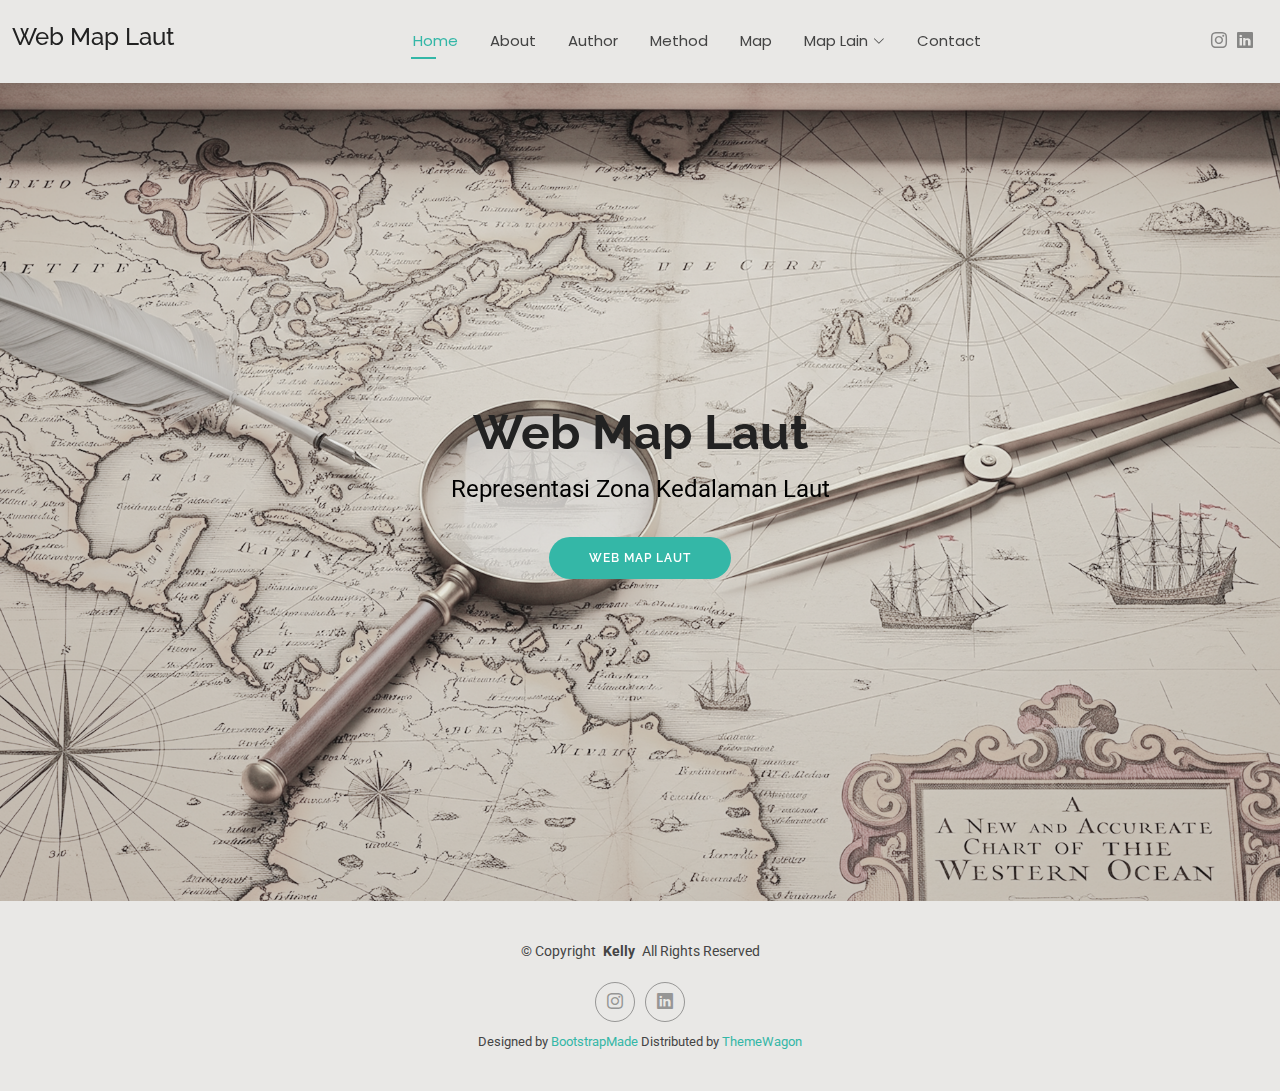
<file: index.html>
<!DOCTYPE html>
<html lang="en">

<head>
  <meta charset="utf-8">
  <meta content="width=device-width, initial-scale=1.0" name="viewport">
  <title>Web Map Laut</title>
  <meta name="description" content="">
  <meta name="keywords" content="">

  <!-- Favicons -->
  <link href="assets/img/favicon.png" rel="icon">
  <link href="assets/img/apple-touch-icon.png" rel="apple-touch-icon">

  <!-- Fonts -->
  <link href="https://fonts.googleapis.com" rel="preconnect">
  <link href="https://fonts.gstatic.com" rel="preconnect" crossorigin>
  <link href="https://fonts.googleapis.com/css2?family=Roboto:ital,wght@0,100;0,300;0,400;0,500;0,700;0,900;1,100;1,300;1,400;1,500;1,700;1,900&family=Poppins:ital,wght@0,100;0,200;0,300;0,400;0,500;0,600;0,700;0,800;0,900;1,100;1,200;1,300;1,400;1,500;1,600;1,700;1,800;1,900&family=Raleway:ital,wght@0,100;0,200;0,300;0,400;0,500;0,600;0,700;0,800;0,900;1,100;1,200;1,300;1,400;1,500;1,600;1,700;1,800;1,900&display=swap" rel="stylesheet">

  <!-- Vendor CSS Files -->
  <link href="assets/vendor/bootstrap/css/bootstrap.min.css" rel="stylesheet">
  <link href="assets/vendor/bootstrap-icons/bootstrap-icons.css" rel="stylesheet">
  <link href="assets/vendor/aos/aos.css" rel="stylesheet">
  <link href="assets/vendor/swiper/swiper-bundle.min.css" rel="stylesheet">
  <link href="assets/vendor/glightbox/css/glightbox.min.css" rel="stylesheet">

  <!-- Main CSS File -->
  <link href="assets/css/main.css" rel="stylesheet">

  <!-- =======================================================
  * Template Name: Kelly
  * Template URL: https://bootstrapmade.com/kelly-free-bootstrap-cv-resume-html-template/
  * Updated: Aug 07 2024 with Bootstrap v5.3.3
  * Author: BootstrapMade.com
  * License: https://bootstrapmade.com/license/
  ======================================================== -->
</head>

<body class="index-page">

  <header id="header" class="header d-flex align-items-center light-background sticky-top">
    <div class="container-fluid position-relative d-flex align-items-center justify-content-between">

      <a href="index.html" class="logo d-flex align-items-center me-auto me-xl-0">
        <!-- Uncomment the line below if you also wish to use an image logo -->
        <!-- <img src="assets/img/logo.png" alt=""> -->
        <h4 class="sitename">Web Map Laut</h4>
      </a>

      <nav id="navmenu" class="navmenu">
        <ul>
          <li><a href="index.html" class="active">Home</a></li>
          <li><a href="about.html">About</a></li>
          <li><a href="author.html">Author</a></li>
          <li><a href="method.html">Method</a></li>
          <li><a href="map.html">Map</a></li>
          <li class="dropdown"><a href="#"><span>Map Lain</span> <i class="bi bi-chevron-down toggle-dropdown"></i></a>
            <ul>
              <li><a href="https://alphacentauriagc.github.io/ProjectX/">Forest Fire</a></li>
              <li><a href="https://ricoadipratama.github.io/RMS/">Radiasi BTS</a></li>
            </ul>
          </li>
          <li><a href="contact.html">Contact</a></li>
        </ul>
        <i class="mobile-nav-toggle d-xl-none bi bi-list"></i>
      </nav>

      <div class="header-social-links">
        <a href="https://www.instagram.com/rico_adipratama?igsh=MWlqanEyaTFleXNueg%3D%3D&utm_source=qr" class="instagram"><i class="bi bi-instagram"></i></a>
        <a href="https://www.linkedin.com/in/rico-adi-pratama-792976220/" class="linkedin"><i class="bi bi-linkedin"></i></a>
      </div>

    </div>
  </header>

  <main class="main">

    <!-- Hero Section -->
    <section id="hero" class="hero section">

      <img src="assets/img/hero-bg.png" alt="" data-aos="fade-in">

      <div class="container text-center" data-aos="zoom-out" data-aos-delay="100">
        <div class="row justify-content-center">
          <div class="col-lg-8">
            <h2>Web Map Laut</h2>
            <p style="color: black;">Representasi Zona Kedalaman Laut</p>
            <a href="map.html" class="btn-get-started">Web Map Laut</a>
          </div>
        </div>
      </div>

    </section><!-- /Hero Section -->

  </main>

  <footer id="footer" class="footer light-background">

    <div class="container">
      <div class="copyright text-center ">
        <p>© <span>Copyright</span> <strong class="px-1 sitename">Kelly</strong> <span>All Rights Reserved<br></span></p>
      </div>
      <div class="social-links d-flex justify-content-center">
        <a href="https://www.instagram.com/rico_adipratama?igsh=MWlqanEyaTFleXNueg%3D%3D&utm_source=qr"><i class="bi bi-instagram"></i></a>
        <a href="https://www.linkedin.com/in/rico-adi-pratama-792976220/"><i class="bi bi-linkedin"></i></a>
      </div>
      <div class="credits">
        <!-- All the links in the footer should remain intact. -->
        <!-- You can delete the links only if you've purchased the pro version. -->
        <!-- Licensing information: https://bootstrapmade.com/license/ -->
        <!-- Purchase the pro version with working PHP/AJAX contact form: [buy-url] -->
        Designed by <a href="https://bootstrapmade.com/">BootstrapMade</a> Distributed by <a href=“https://themewagon.com>ThemeWagon
      </div>
    </div>

  </footer>

  <!-- Scroll Top -->
  <a href="#" id="scroll-top" class="scroll-top d-flex align-items-center justify-content-center"><i class="bi bi-arrow-up-short"></i></a>

  <!-- Preloader -->
  <div id="preloader"></div>

  <!-- Vendor JS Files -->
  <script src="assets/vendor/bootstrap/js/bootstrap.bundle.min.js"></script>
  <script src="assets/vendor/php-email-form/validate.js"></script>
  <script src="assets/vendor/aos/aos.js"></script>
  <script src="assets/vendor/waypoints/noframework.waypoints.js"></script>
  <script src="assets/vendor/purecounter/purecounter_vanilla.js"></script>
  <script src="assets/vendor/swiper/swiper-bundle.min.js"></script>
  <script src="assets/vendor/glightbox/js/glightbox.min.js"></script>
  <script src="assets/vendor/imagesloaded/imagesloaded.pkgd.min.js"></script>
  <script src="assets/vendor/isotope-layout/isotope.pkgd.min.js"></script>

  <!-- Main JS File -->
  <script src="assets/js/main.js"></script>

</body>

</html>
</file>
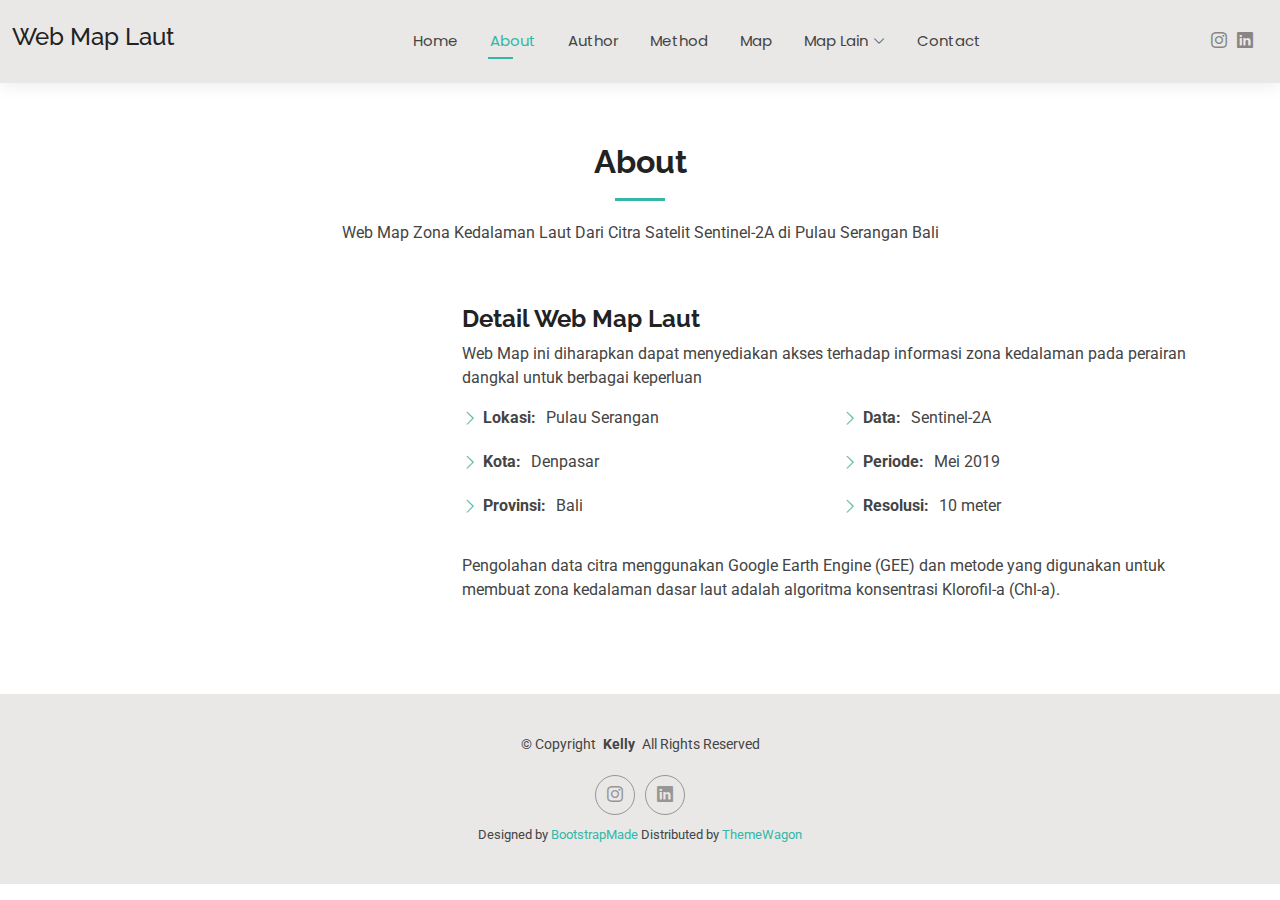
<file: about.html>
<!DOCTYPE html>
<html lang="en">

<head>
  <meta charset="utf-8">
  <meta content="width=device-width, initial-scale=1.0" name="viewport">
  <title>About - Web Map Laut</title>
  <meta name="description" content="">
  <meta name="keywords" content="">

  <!-- Favicons -->
  <link href="assets/img/favicon.png" rel="icon">
  <link href="assets/img/apple-touch-icon.png" rel="apple-touch-icon">

  <!-- Fonts -->
  <link href="https://fonts.googleapis.com" rel="preconnect">
  <link href="https://fonts.gstatic.com" rel="preconnect" crossorigin>
  <link href="https://fonts.googleapis.com/css2?family=Roboto:ital,wght@0,100;0,300;0,400;0,500;0,700;0,900;1,100;1,300;1,400;1,500;1,700;1,900&family=Poppins:ital,wght@0,100;0,200;0,300;0,400;0,500;0,600;0,700;0,800;0,900;1,100;1,200;1,300;1,400;1,500;1,600;1,700;1,800;1,900&family=Raleway:ital,wght@0,100;0,200;0,300;0,400;0,500;0,600;0,700;0,800;0,900;1,100;1,200;1,300;1,400;1,500;1,600;1,700;1,800;1,900&display=swap" rel="stylesheet">

  <!-- Vendor CSS Files -->
  <link href="assets/vendor/bootstrap/css/bootstrap.min.css" rel="stylesheet">
  <link href="assets/vendor/bootstrap-icons/bootstrap-icons.css" rel="stylesheet">
  <link href="assets/vendor/aos/aos.css" rel="stylesheet">
  <link href="assets/vendor/swiper/swiper-bundle.min.css" rel="stylesheet">
  <link href="assets/vendor/glightbox/css/glightbox.min.css" rel="stylesheet">

  <!-- Main CSS File -->
  <link href="assets/css/main.css" rel="stylesheet">

  <!-- =======================================================
  * Template Name: Kelly
  * Template URL: https://bootstrapmade.com/kelly-free-bootstrap-cv-resume-html-template/
  * Updated: Aug 07 2024 with Bootstrap v5.3.3
  * Author: BootstrapMade.com
  * License: https://bootstrapmade.com/license/
  ======================================================== -->
</head>

<body class="about-page">

  <header id="header" class="header d-flex align-items-center light-background sticky-top">
    <div class="container-fluid position-relative d-flex align-items-center justify-content-between">

      <a href="index.html" class="logo d-flex align-items-center me-auto me-xl-0">
        <!-- Uncomment the line below if you also wish to use an image logo -->
        <!-- <img src="assets/img/logo.png" alt=""> -->
        <h4 class="sitename">Web Map Laut</h4>
      </a>

      <nav id="navmenu" class="navmenu">
        <ul>
          <li><a href="index.html">Home</a></li>
          <li><a href="about.html" class="active">About </a></li>
          <li><a href="author.html">Author</a></li>
          <li><a href="method.html">Method</a></li>
          <li><a href="map.html">Map</a></li>
                    <li class="dropdown"><a href="#"><span>Map Lain</span> <i class="bi bi-chevron-down toggle-dropdown"></i></a>
            <ul>
              <li><a href="https://alphacentauriagc.github.io/ProjectX/">Forest Fire</a></li>
              <li><a href="https://ricoadipratama.github.io/RMS/">Radiasi BTS</a></li>
            </ul>
          </li>
          <li><a href="contact.html">Contact</a></li>
        </ul>
        <i class="mobile-nav-toggle d-xl-none bi bi-list"></i>
      </nav>

      <div class="header-social-links">
        <a href="https://www.instagram.com/rico_adipratama?igsh=MWlqanEyaTFleXNueg%3D%3D&utm_source=qr" class="instagram"><i class="bi bi-instagram"></i></a>
        <a href="https://www.linkedin.com/in/rico-adi-pratama-792976220/" class="linkedin"><i class="bi bi-linkedin"></i></a>
      </div>

    </div>
  </header>

  <main class="main">

    <!-- About Section -->
    <section id="about" class="about section">

      <!-- Section Title -->
      <div class="container section-title" data-aos="fade-up">
        <h2>About</h2>
        <p>Web Map Zona Kedalaman Laut Dari Citra Satelit Sentinel-2A di Pulau Serangan Bali</p>
      </div><!-- End Section Title -->

      <div class="container" data-aos="fade-up" data-aos-delay="100">

        <div class="row gy-4 justify-content-center">
          <div class="col-lg-4">
            <iframe src="https://www.google.com/maps/embed?pb=!1m14!1m12!1m3!1d13458.4997578962!2d115.23518746536453!3d-8.732979542577175!2m3!1f0!2f0!3f0!3m2!1i1024!2i768!4f13.1!5e1!3m2!1sen!2sid!4v1754139777780!5m2!1sen!2sid" frameborder="0" style="border:0; width: 100%; height: 270px;" allowfullscreen="" loading="lazy" referrerpolicy="no-referrer-when-downgrade"></iframe>
          </div>
          <div class="col-lg-8 content">
            <h2>Detail Web Map Laut</h2>
            <p>
              Web Map ini diharapkan dapat menyediakan akses terhadap informasi zona kedalaman pada perairan dangkal untuk berbagai keperluan
            </p>
            <div class="row">
              <div class="col-lg-6">
                <ul>
                  <li><i class="bi bi-chevron-right"></i> <strong>Lokasi:</strong> <span>Pulau Serangan</span></li>
                  <li><i class="bi bi-chevron-right"></i> <strong>Kota:</strong> <span>Denpasar</span></li>
                  <li><i class="bi bi-chevron-right"></i> <strong>Provinsi:</strong> <span>Bali</span></li>
                </ul>
              </div>
              <div class="col-lg-6">
                <ul>
                  <li><i class="bi bi-chevron-right"></i> <strong>Data:</strong> <span>Sentinel-2A</span></li>
                  <li><i class="bi bi-chevron-right"></i> <strong>Periode:</strong> <span>Mei 2019</span></li>
                  <li><i class="bi bi-chevron-right"></i> <strong>Resolusi:</strong> <span>10 meter</span></li>
                </ul>
              </div>
            </div>
            <p class="py-3">
            Pengolahan data citra menggunakan Google Earth Engine (GEE) dan metode yang digunakan untuk membuat zona kedalaman dasar laut adalah algoritma konsentrasi Klorofil-a (Chl-a). 
            </p>
          </div>
        </div>
      </div>
	</section>
  </main>

  <footer id="footer" class="footer light-background">

    <div class="container">
      <div class="copyright text-center ">
        <p>© <span>Copyright</span> <strong class="px-1 sitename">Kelly</strong> <span>All Rights Reserved<br></span></p>
      </div>
      <div class="social-links d-flex justify-content-center">
        <a href="https://www.instagram.com/rico_adipratama?igsh=MWlqanEyaTFleXNueg%3D%3D&utm_source=qr"><i class="bi bi-instagram"></i></a>
        <a href="https://www.linkedin.com/in/rico-adi-pratama-792976220/"><i class="bi bi-linkedin"></i></a>
      </div>
      <div class="credits">
        <!-- All the links in the footer should remain intact. -->
        <!-- You can delete the links only if you've purchased the pro version. -->
        <!-- Licensing information: https://bootstrapmade.com/license/ -->
        <!-- Purchase the pro version with working PHP/AJAX contact form: [buy-url] -->
        Designed by <a href="https://bootstrapmade.com/">BootstrapMade</a> Distributed by <a href=“https://themewagon.com>ThemeWagon
      </div>
    </div>

  </footer>

  <!-- Scroll Top -->
  <a href="#" id="scroll-top" class="scroll-top d-flex align-items-center justify-content-center"><i class="bi bi-arrow-up-short"></i></a>

  <!-- Preloader -->
  <div id="preloader"></div>

  <!-- Vendor JS Files -->
  <script src="assets/vendor/bootstrap/js/bootstrap.bundle.min.js"></script>
  <script src="assets/vendor/php-email-form/validate.js"></script>
  <script src="assets/vendor/aos/aos.js"></script>
  <script src="assets/vendor/waypoints/noframework.waypoints.js"></script>
  <script src="assets/vendor/purecounter/purecounter_vanilla.js"></script>
  <script src="assets/vendor/swiper/swiper-bundle.min.js"></script>
  <script src="assets/vendor/glightbox/js/glightbox.min.js"></script>
  <script src="assets/vendor/imagesloaded/imagesloaded.pkgd.min.js"></script>
  <script src="assets/vendor/isotope-layout/isotope.pkgd.min.js"></script>

  <!-- Main JS File -->
  <script src="assets/js/main.js"></script>

</body>

</html>
</file>
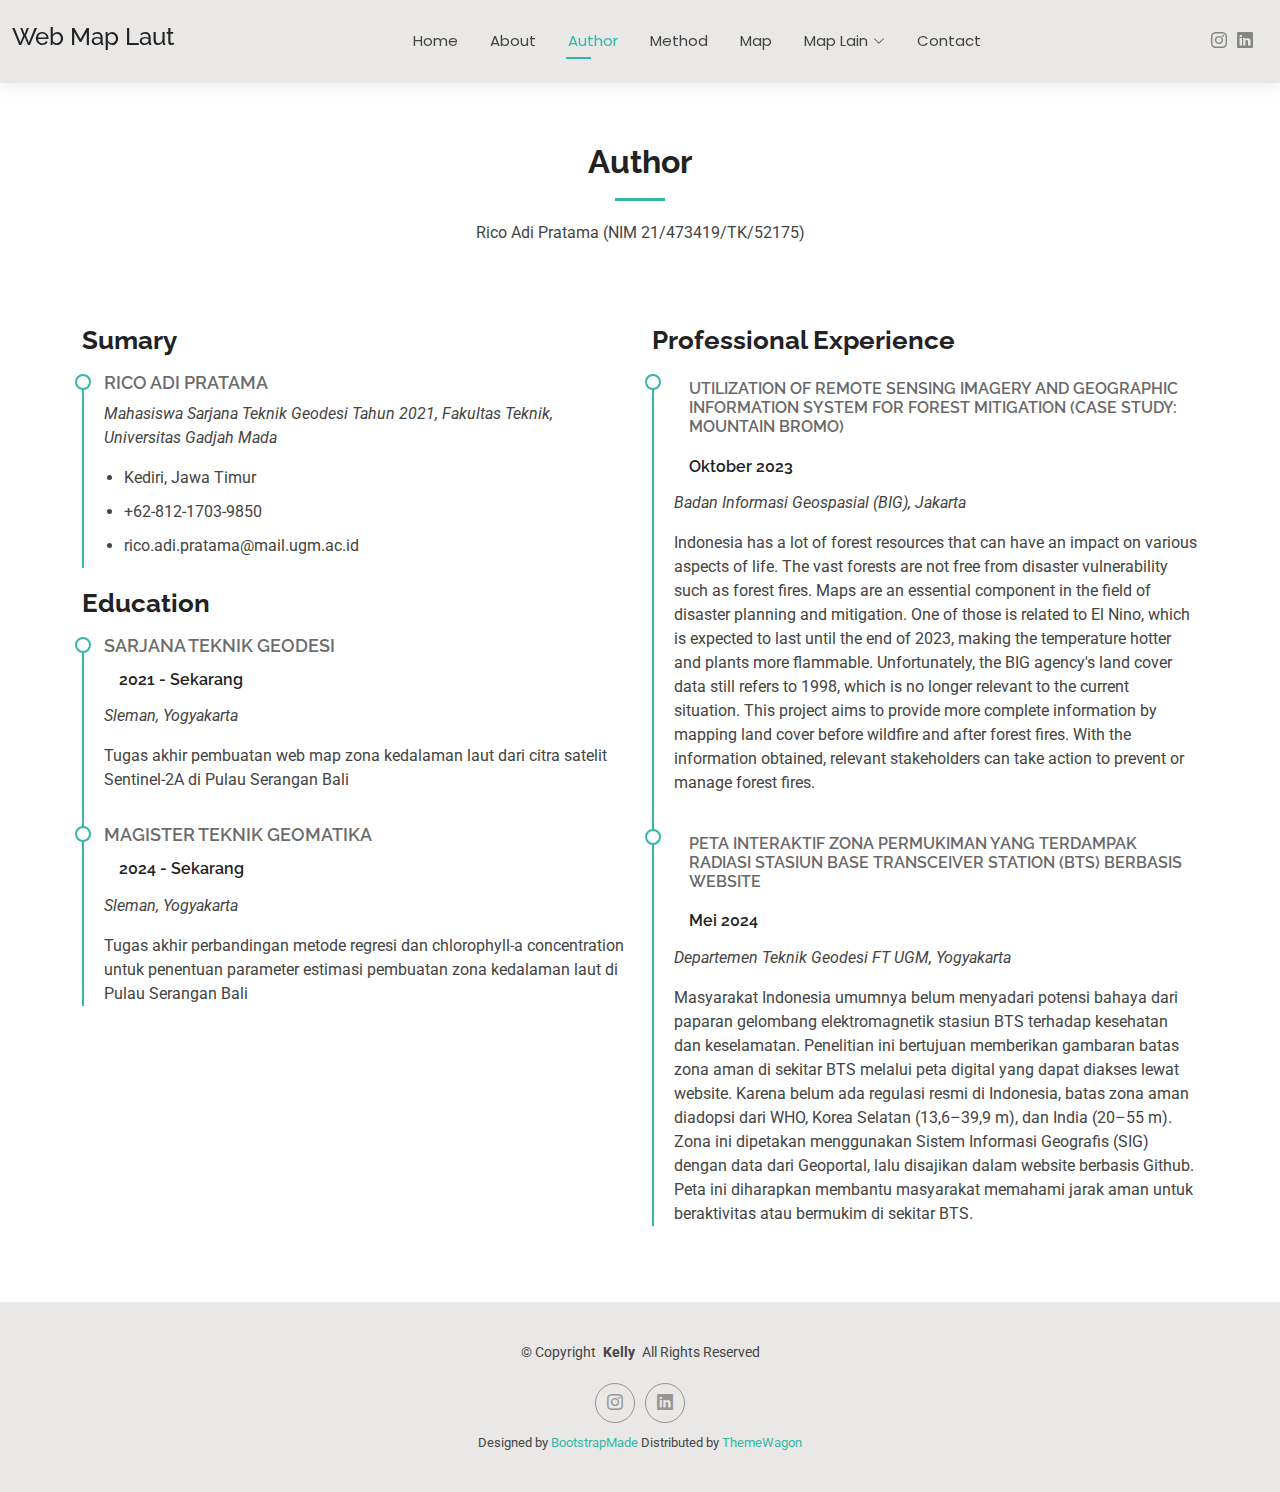
<file: author.html>
<!DOCTYPE html>
<html lang="en">

<head>
  <meta charset="utf-8">
  <meta content="width=device-width, initial-scale=1.0" name="viewport">
  <title>Author - Web Map Laut</title>
  <meta name="description" content="">
  <meta name="keywords" content="">

  <!-- Favicons -->
  <link href="assets/img/favicon.png" rel="icon">
  <link href="assets/img/apple-touch-icon.png" rel="apple-touch-icon">

  <!-- Fonts -->
  <link href="https://fonts.googleapis.com" rel="preconnect">
  <link href="https://fonts.gstatic.com" rel="preconnect" crossorigin>
  <link href="https://fonts.googleapis.com/css2?family=Roboto:ital,wght@0,100;0,300;0,400;0,500;0,700;0,900;1,100;1,300;1,400;1,500;1,700;1,900&family=Poppins:ital,wght@0,100;0,200;0,300;0,400;0,500;0,600;0,700;0,800;0,900;1,100;1,200;1,300;1,400;1,500;1,600;1,700;1,800;1,900&family=Raleway:ital,wght@0,100;0,200;0,300;0,400;0,500;0,600;0,700;0,800;0,900;1,100;1,200;1,300;1,400;1,500;1,600;1,700;1,800;1,900&display=swap" rel="stylesheet">

  <!-- Vendor CSS Files -->
  <link href="assets/vendor/bootstrap/css/bootstrap.min.css" rel="stylesheet">
  <link href="assets/vendor/bootstrap-icons/bootstrap-icons.css" rel="stylesheet">
  <link href="assets/vendor/aos/aos.css" rel="stylesheet">
  <link href="assets/vendor/swiper/swiper-bundle.min.css" rel="stylesheet">
  <link href="assets/vendor/glightbox/css/glightbox.min.css" rel="stylesheet">

  <!-- Main CSS File -->
  <link href="assets/css/main.css" rel="stylesheet">

  <!-- =======================================================
  * Template Name: Kelly
  * Template URL: https://bootstrapmade.com/kelly-free-bootstrap-cv-resume-html-template/
  * Updated: Aug 07 2024 with Bootstrap v5.3.3
  * Author: BootstrapMade.com
  * License: https://bootstrapmade.com/license/
  ======================================================== -->
</head>

<body class="resume-page">

  <header id="header" class="header d-flex align-items-center light-background sticky-top">
    <div class="container-fluid position-relative d-flex align-items-center justify-content-between">

      <a href="index.html" class="logo d-flex align-items-center me-auto me-xl-0">
        <!-- Uncomment the line below if you also wish to use an image logo -->
        <!-- <img src="assets/img/logo.png" alt=""> -->
        <h4 class="sitename">Web Map Laut</h4>
      </a>

      <nav id="navmenu" class="navmenu">
        <ul>
          <li><a href="index.html">Home</a></li>
          <li><a href="about.html">About</a></li>
          <li><a href="author.html" class="active">Author</a></li>
          <li><a href="method.html">Method</a></li>
          <li><a href="map.html">Map</a></li>
		  <li class="dropdown"><a href="#"><span>Map Lain</span> <i class="bi bi-chevron-down toggle-dropdown"></i></a>
            <ul>
              <li><a href="https://alphacentauriagc.github.io/ProjectX/">Forest Fire</a></li>
              <li><a href="https://ricoadipratama.github.io/RMS/">Radiasi BTS</a></li>
            </ul>
          </li>
          <li><a href="contact.html">Contact</a></li>
        </ul>
        <i class="mobile-nav-toggle d-xl-none bi bi-list"></i>
      </nav>

      <div class="header-social-links">
        <a href="https://www.instagram.com/rico_adipratama?igsh=MWlqanEyaTFleXNueg%3D%3D&utm_source=qr" class="instagram"><i class="bi bi-instagram"></i></a>
        <a href="https://www.linkedin.com/in/rico-adi-pratama-792976220/" class="linkedin"><i class="bi bi-linkedin"></i></a>
      </div>

    </div>
  </header>

  <main class="main">

    <!-- Resume Section -->
    <section id="resume" class="resume section">

      <!-- Section Title -->
      <div class="container section-title" data-aos="fade-up">
        <h2>Author</h2>
        <p>Rico Adi Pratama (NIM 21/473419/TK/52175)</p>
      </div><!-- End Section Title -->

      <div class="container">

        <div class="row">

          <div class="col-lg-6" data-aos="fade-up" data-aos-delay="100">
            <h3 class="resume-title">Sumary</h3>

            <div class="resume-item pb-0">
              <h4>Rico Adi Pratama</h4>
              <p><em>Mahasiswa Sarjana Teknik Geodesi Tahun 2021, Fakultas Teknik, Universitas Gadjah Mada</em></p>
              <ul>
                <li>Kediri, Jawa Timur</li>
                <li>+62-812-1703-9850</li>
                <li>rico.adi.pratama@mail.ugm.ac.id</li>
              </ul>
            </div><!-- Edn Resume Item -->

            <h3 class="resume-title">Education</h3>
            <div class="resume-item">
              <h4>Sarjana Teknik Geodesi</h4>
              <h5>2021 - Sekarang</h5>
              <p><em>Sleman, Yogyakarta</em></p>
              <p>Tugas akhir pembuatan web map zona kedalaman laut dari citra satelit Sentinel-2A di Pulau Serangan Bali</p>
            </div><!-- Edn Resume Item -->

            <div class="resume-item">
              <h4>Magister Teknik Geomatika</h4>
              <h5>2024 - Sekarang</h5>
              <p><em>Sleman, Yogyakarta</em></p>
              <p>Tugas akhir perbandingan metode regresi dan chlorophyll-a concentration untuk penentuan parameter estimasi pembuatan zona kedalaman laut di Pulau Serangan Bali </p>
            </div><!-- Edn Resume Item -->

          </div>

          <div class="col-lg-6" data-aos="fade-up" data-aos-delay="200">
            <h3 class="resume-title">Professional Experience</h3>
            <div class="resume-item">
              <h5 style="color: #696969;">UTILIZATION OF REMOTE SENSING IMAGERY AND GEOGRAPHIC INFORMATION SYSTEM FOR FOREST MITIGATION (CASE STUDY: MOUNTAIN BROMO)</h5>
              <h5>Oktober 2023</h5>
              <p><em>Badan Informasi Geospasial (BIG), Jakarta </em></p>
              <p>Indonesia has a lot of forest resources that can have an impact on various 
				aspects of life. The vast forests are not free from disaster vulnerability such 
				as forest fires. Maps are an essential component in the field of disaster 
				planning and mitigation.  
				One of those is related to El Nino, which is expected to last until the end of 
				2023, making the temperature hotter and plants more flammable.  
				Unfortunately, the BIG agency's land cover data still refers to 1998, which is 
				no longer relevant to the current situation.  
				This project aims to provide more complete information by mapping land 
				cover before wildfire and after forest fires. With the information obtained, 
				relevant stakeholders can take action to prevent or manage forest fires.</p>
            </div><!-- Edn Resume Item -->

            <div class="resume-item">
              <h5 style="color: #696969;">PETA INTERAKTIF ZONA PERMUKIMAN YANG TERDAMPAK RADIASI STASIUN BASE TRANSCEIVER STATION (BTS) BERBASIS WEBSITE</h5>
              <h5>Mei 2024</h5>
              <p><em>Departemen Teknik Geodesi FT UGM, Yogyakarta</em></p>
              <p>Masyarakat Indonesia umumnya belum menyadari potensi bahaya dari paparan gelombang elektromagnetik stasiun BTS terhadap kesehatan 
			  dan keselamatan. Penelitian ini bertujuan memberikan gambaran batas zona aman di sekitar BTS melalui peta digital yang dapat diakses 
			  lewat website. Karena belum ada regulasi resmi di Indonesia, batas zona aman diadopsi dari WHO, Korea Selatan (13,6–39,9 m), dan 
			  India (20–55 m). Zona ini dipetakan menggunakan Sistem Informasi Geografis (SIG) dengan data dari Geoportal, lalu disajikan dalam 
			  website berbasis Github. Peta ini diharapkan membantu masyarakat memahami jarak aman untuk beraktivitas atau bermukim di sekitar BTS.</p>
            </div><!-- Edn Resume Item -->

          </div>

        </div>

      </div>

    </section><!-- /Resume Section -->

  </main>

  <footer id="footer" class="footer light-background">

    <div class="container">
      <div class="copyright text-center ">
        <p>© <span>Copyright</span> <strong class="px-1 sitename">Kelly</strong> <span>All Rights Reserved<br></span></p>
      </div>
      <div class="social-links d-flex justify-content-center">
        <a href="https://www.instagram.com/rico_adipratama?igsh=MWlqanEyaTFleXNueg%3D%3D&utm_source=qr"><i class="bi bi-instagram"></i></a>
        <a href="https://www.linkedin.com/in/rico-adi-pratama-792976220/"><i class="bi bi-linkedin"></i></a>
      </div>
      <div class="credits">
        <!-- All the links in the footer should remain intact. -->
        <!-- You can delete the links only if you've purchased the pro version. -->
        <!-- Licensing information: https://bootstrapmade.com/license/ -->
        <!-- Purchase the pro version with working PHP/AJAX contact form: [buy-url] -->
        Designed by <a href="https://bootstrapmade.com/">BootstrapMade</a> Distributed by <a href=“https://themewagon.com>ThemeWagon
      </div>
    </div>

  </footer>

  <!-- Scroll Top -->
  <a href="#" id="scroll-top" class="scroll-top d-flex align-items-center justify-content-center"><i class="bi bi-arrow-up-short"></i></a>

  <!-- Preloader -->
  <div id="preloader"></div>

  <!-- Vendor JS Files -->
  <script src="assets/vendor/bootstrap/js/bootstrap.bundle.min.js"></script>
  <script src="assets/vendor/php-email-form/validate.js"></script>
  <script src="assets/vendor/aos/aos.js"></script>
  <script src="assets/vendor/waypoints/noframework.waypoints.js"></script>
  <script src="assets/vendor/purecounter/purecounter_vanilla.js"></script>
  <script src="assets/vendor/swiper/swiper-bundle.min.js"></script>
  <script src="assets/vendor/glightbox/js/glightbox.min.js"></script>
  <script src="assets/vendor/imagesloaded/imagesloaded.pkgd.min.js"></script>
  <script src="assets/vendor/isotope-layout/isotope.pkgd.min.js"></script>

  <!-- Main JS File -->
  <script src="assets/js/main.js"></script>

</body>

</html>
</file>
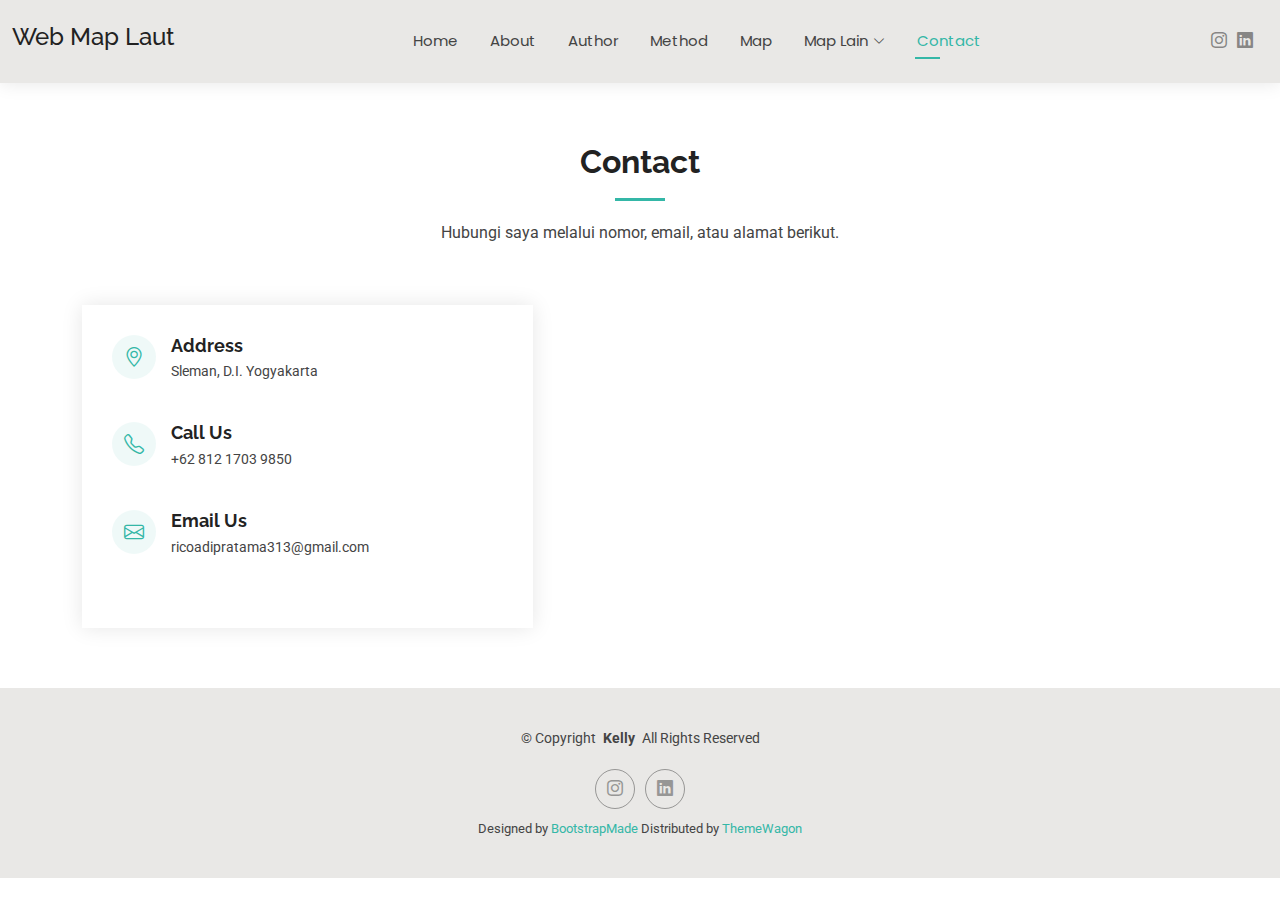
<file: contact.html>
<!DOCTYPE html>
<html lang="en">

<head>
  <meta charset="utf-8">
  <meta content="width=device-width, initial-scale=1.0" name="viewport">
  <title>Contact - Web Map Laut</title>
  <meta name="description" content="">
  <meta name="keywords" content="">

  <!-- Favicons -->
  <link href="assets/img/favicon.png" rel="icon">
  <link href="assets/img/apple-touch-icon.png" rel="apple-touch-icon">

  <!-- Fonts -->
  <link href="https://fonts.googleapis.com" rel="preconnect">
  <link href="https://fonts.gstatic.com" rel="preconnect" crossorigin>
  <link href="https://fonts.googleapis.com/css2?family=Roboto:ital,wght@0,100;0,300;0,400;0,500;0,700;0,900;1,100;1,300;1,400;1,500;1,700;1,900&family=Poppins:ital,wght@0,100;0,200;0,300;0,400;0,500;0,600;0,700;0,800;0,900;1,100;1,200;1,300;1,400;1,500;1,600;1,700;1,800;1,900&family=Raleway:ital,wght@0,100;0,200;0,300;0,400;0,500;0,600;0,700;0,800;0,900;1,100;1,200;1,300;1,400;1,500;1,600;1,700;1,800;1,900&display=swap" rel="stylesheet">

  <!-- Vendor CSS Files -->
  <link href="assets/vendor/bootstrap/css/bootstrap.min.css" rel="stylesheet">
  <link href="assets/vendor/bootstrap-icons/bootstrap-icons.css" rel="stylesheet">
  <link href="assets/vendor/aos/aos.css" rel="stylesheet">
  <link href="assets/vendor/swiper/swiper-bundle.min.css" rel="stylesheet">
  <link href="assets/vendor/glightbox/css/glightbox.min.css" rel="stylesheet">

  <!-- Main CSS File -->
  <link href="assets/css/main.css" rel="stylesheet">

  <!-- =======================================================
  * Template Name: Kelly
  * Template URL: https://bootstrapmade.com/kelly-free-bootstrap-cv-resume-html-template/
  * Updated: Aug 07 2024 with Bootstrap v5.3.3
  * Author: BootstrapMade.com
  * License: https://bootstrapmade.com/license/
  ======================================================== -->
</head>

<body class="contact-page">

  <header id="header" class="header d-flex align-items-center light-background sticky-top">
    <div class="container-fluid position-relative d-flex align-items-center justify-content-between">

      <a href="index.html" class="logo d-flex align-items-center me-auto me-xl-0">
        <!-- Uncomment the line below if you also wish to use an image logo -->
        <!-- <img src="assets/img/logo.png" alt=""> -->
        <h4 class="sitename">Web Map Laut</h4>
      </a>

      <nav id="navmenu" class="navmenu">
        <ul>
          <li><a href="index.html">Home</a></li>
          <li><a href="about.html">About</a></li>
          <li><a href="resume.html">Author</a></li>
          <li><a href="services.html">Method</a></li>
          <li><a href="portfolio.html">Map</a></li>
          <li class="dropdown"><a href="#"><span>Map Lain</span> <i class="bi bi-chevron-down toggle-dropdown"></i></a>
            <ul>
              <li><a href="https://alphacentauriagc.github.io/ProjectX/">Forest Fire</a></li>
              <li><a href="https://ricoadipratama.github.io/RMS/">Radiasi BTS</a></li>
            </ul>
          </li>
          <li><a href="contact.html" class="active">Contact</a></li>
        </ul>
        <i class="mobile-nav-toggle d-xl-none bi bi-list"></i>
      </nav>

      <div class="header-social-links">
        <a href="https://www.instagram.com/rico_adipratama?igsh=MWlqanEyaTFleXNueg%3D%3D&utm_source=qr" class="instagram"><i class="bi bi-instagram"></i></a>
        <a href="https://www.linkedin.com/in/rico-adi-pratama-792976220/" class="linkedin"><i class="bi bi-linkedin"></i></a>
      </div>

    </div>
  </header>

  <main class="main">

    <!-- Contact Section -->
    <section id="contact" class="contact section">

      <!-- Section Title -->
      <div class="container section-title" data-aos="fade-up">
        <h2>Contact</h2>
        <p>Hubungi saya melalui nomor, email, atau alamat berikut.</p>
      </div><!-- End Section Title -->

      <div class="container" data-aos="fade-up" data-aos-delay="100">

        <div class="row gy-4">

          <div class="col-lg-5">

            <div class="info-wrap">
              <div class="info-item d-flex" data-aos="fade-up" data-aos-delay="200">
                <i class="bi bi-geo-alt flex-shrink-0"></i>
                <div>
                  <h3>Address</h3>
                  <p>Sleman, D.I. Yogyakarta</p>
                </div>
              </div><!-- End Info Item -->

              <div class="info-item d-flex" data-aos="fade-up" data-aos-delay="300">
                <i class="bi bi-telephone flex-shrink-0"></i>
                <div>
                  <h3>Call Us</h3>
                  <p>+62 812 1703 9850</p>
                </div>
              </div><!-- End Info Item -->

              <div class="info-item d-flex" data-aos="fade-up" data-aos-delay="400">
                <i class="bi bi-envelope flex-shrink-0"></i>
                <div>
                  <h3>Email Us</h3>
                  <p>ricoadipratama313@gmail.com</p>
                </div>
              </div><!-- End Info Item -->
              </div>
          </div>

          <div class="col-lg-7">
              <div class="row gy-4">
              <iframe src="https://www.google.com/maps/embed?pb=!1m18!1m12!1m3!1d1662.7495314293774!2d110.37193019867564!3d-7.754152512664151!2m3!1f0!2f0!3f0!3m2!1i1024!2i768!4f13.1!3m3!1m2!1s0x2e7a58f8a461b75f%3A0x6714e0b49cb15b21!2sGg.%20Kembang%20Duren%20II%20No.125a%2C%20Nandan%2C%20Sariharjo%2C%20Kec.%20Ngaglik%2C%20Kabupaten%20Sleman%2C%20Daerah%20Istimewa%20Yogyakarta%2055581!5e0!3m2!1sid!2sid!4v1754328522586!5m2!1sid!2sid" frameborder="0" style="border:0; width: 100%; height: 270px;" allowfullscreen="" loading="lazy" referrerpolicy="no-referrer-when-downgrade"></iframe>
			  </div>

          </div>
        </div><!-- End Contact Form -->

        </div>

    </section><!-- /Contact Section -->

  </main>

  <footer id="footer" class="footer light-background">

    <div class="container">
      <div class="copyright text-center ">
        <p>© <span>Copyright</span> <strong class="px-1 sitename">Kelly</strong> <span>All Rights Reserved<br></span></p>
      </div>
      <div class="social-links d-flex justify-content-center">
        <a href="https://www.instagram.com/rico_adipratama?igsh=MWlqanEyaTFleXNueg%3D%3D&utm_source=qr"><i class="bi bi-instagram"></i></a>
        <a href="https://www.linkedin.com/in/rico-adi-pratama-792976220/"><i class="bi bi-linkedin"></i></a>
      </div>
      <div class="credits">
        <!-- All the links in the footer should remain intact. -->
        <!-- You can delete the links only if you've purchased the pro version. -->
        <!-- Licensing information: https://bootstrapmade.com/license/ -->
        <!-- Purchase the pro version with working PHP/AJAX contact form: [buy-url] -->
        Designed by <a href="https://bootstrapmade.com/">BootstrapMade</a> Distributed by <a href=“https://themewagon.com>ThemeWagon
      </div>
    </div>

  </footer>

  <!-- Scroll Top -->
  <a href="#" id="scroll-top" class="scroll-top d-flex align-items-center justify-content-center"><i class="bi bi-arrow-up-short"></i></a>

  <!-- Preloader -->
  <div id="preloader"></div>

  <!-- Vendor JS Files -->
  <script src="assets/vendor/bootstrap/js/bootstrap.bundle.min.js"></script>
  <script src="assets/vendor/php-email-form/validate.js"></script>
  <script src="assets/vendor/aos/aos.js"></script>
  <script src="assets/vendor/waypoints/noframework.waypoints.js"></script>
  <script src="assets/vendor/purecounter/purecounter_vanilla.js"></script>
  <script src="assets/vendor/swiper/swiper-bundle.min.js"></script>
  <script src="assets/vendor/glightbox/js/glightbox.min.js"></script>
  <script src="assets/vendor/imagesloaded/imagesloaded.pkgd.min.js"></script>
  <script src="assets/vendor/isotope-layout/isotope.pkgd.min.js"></script>

  <!-- Main JS File -->
  <script src="assets/js/main.js"></script>

</body>

</html>
</file>
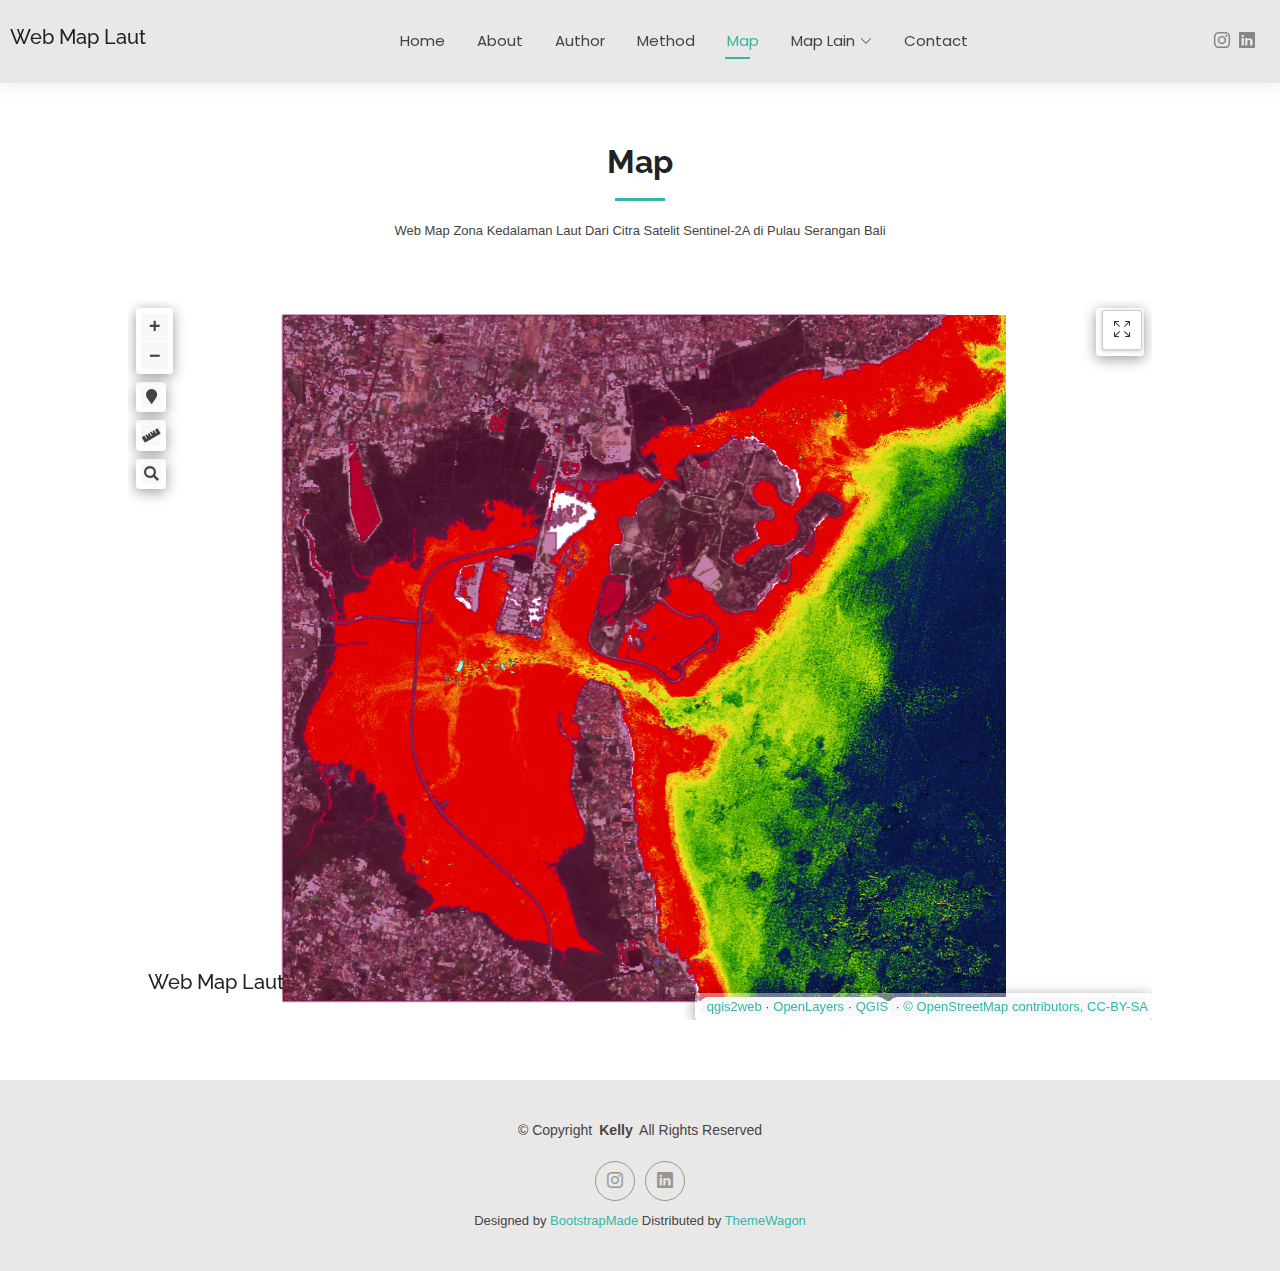
<file: map.html>
<!DOCTYPE html>
<html lang="en">

<head>
  <meta charset="utf-8">
  <meta content="width=device-width, initial-scale=1.0" name="viewport">
  <title>Map - Web Map Laut</title>
  <meta name="description" content="">
  <meta name="keywords" content="">

  <!-- Favicons -->
  <link href="assets/img/favicon.png" rel="icon">
  <link href="assets/img/apple-touch-icon.png" rel="apple-touch-icon">

  <!-- Fonts -->
  <link href="https://fonts.googleapis.com" rel="preconnect">
  <link href="https://fonts.gstatic.com" rel="preconnect" crossorigin>
  <link href="https://fonts.googleapis.com/css2?family=Roboto:ital,wght@0,100;0,300;0,400;0,500;0,700;0,900;1,100;1,300;1,400;1,500;1,700;1,900&family=Poppins:ital,wght@0,100;0,200;0,300;0,400;0,500;0,600;0,700;0,800;0,900;1,100;1,200;1,300;1,400;1,500;1,600;1,700;1,800;1,900&family=Raleway:ital,wght@0,100;0,200;0,300;0,400;0,500;0,600;0,700;0,800;0,900;1,100;1,200;1,300;1,400;1,500;1,600;1,700;1,800;1,900&display=swap" rel="stylesheet">

  <!-- Vendor CSS Files -->
  <link href="assets/vendor/bootstrap/css/bootstrap.min.css" rel="stylesheet">
  <link href="assets/vendor/bootstrap-icons/bootstrap-icons.css" rel="stylesheet">
  <link href="assets/vendor/aos/aos.css" rel="stylesheet">
  <link href="assets/vendor/swiper/swiper-bundle.min.css" rel="stylesheet">
  <link href="assets/vendor/glightbox/css/glightbox.min.css" rel="stylesheet">

  <!-- Main CSS File -->
  <link href="assets/css/main.css" rel="stylesheet">

  <!-- =======================================================
  * Template Name: Kelly
  * Template URL: https://bootstrapmade.com/kelly-free-bootstrap-cv-resume-html-template/
  * Updated: Aug 07 2024 with Bootstrap v5.3.3
  * Author: BootstrapMade.com
  * License: https://bootstrapmade.com/license/
  ======================================================== -->
        <meta charset="utf-8">
        <meta http-equiv="X-UA-Compatible" content="IE=edge">
        <meta name="viewport" content="initial-scale=1,user-scalable=no,maximum-scale=1,width=device-width">
        <meta name="mobile-web-app-capable" content="yes">
        <meta name="apple-mobile-web-app-capable" content="yes">
        <link rel="stylesheet" href="./resources/ol.css">
        <link rel="stylesheet" href="resources/fontawesome-all.min.css">
        <link href="resources/photon-geocoder-autocomplete.min.css" rel="stylesheet">
        <link rel="stylesheet" href="./resources/ol-layerswitcher.css">
        <link rel="stylesheet" href="./resources/qgis2web.css">
        <style>
        html, body {
            background-color: #ffffff;
        }
        .ol-control > * {
            background-color: #f8f8f8!important;
            color: #444444!important;
            border-radius: 20px;
        }
        .ol-attribution a, .gcd-gl-input::placeholder, .search-layer-input-search::placeholder {
            color: #444444!important;
        }
        .search-layer-input-search {
            background-color: #f8f8f8!important;
        }
        .ol-control > *:focus, .ol-control >*:hover {
            background-color: rgba(248, 248, 248, 0.7)!important;
        } 
        .ol-control {
            background-color: rgba(255,255,255,.4) !important;
            padding: 4px !important;
        } 
        .ol-zoom .ol-zoom-in,
		.ol-zoom .ol-zoom-out {
		height: 1.4em;
		width: 1.4em;
		font-size: 1.5em;
		line-height: 1em;
		}

        #map {
		width: 80%;
		height: 80vh; 
		}
		
		/* CSS untuk tombol fullscreen agar berada di dalam peta */
			.fullscreen-control {
				position: absolute;  /* Membuat tombol mengambang di atas peta */
				top: 10px;           /* Jarak dari atas, di bawah tombol zoom */
				right: 10px;         /* Jarak dari kanan */
				z-index: 1000;       /* Memastikan tombol selalu di atas */
			}

			/* Menjadi (tambahkan , .minimize-control button): */
			.fullscreen-control button,
			.minimize-control button {
				background-color: white;
				color: #333;
				border: 1px solid #ccc;
				box-shadow: 0 1px 4px rgba(0,0,0,0.2);
				width: 40px;
				height: 40px;
				cursor: pointer;
				border-radius: 2px;
				font-size: 16px;
				display: flex;
				align-items: center;
				justify-content: center;
			}

			.fullscreen-control button:hover {
				background-color: #f4f4f4;
			}
			/* SECARA DEFAULT: Sembunyikan tombol minimize */
			.minimize-control {
				display: none;
			}

			/* SAAT FULLSCREEN AKTIF: Tampilkan tombol minimize... */
			#map.is-fullscreen .minimize-control {
				display: flex; /* atau 'block' */
			}

			/* ...dan sembunyikan tombol fullscreen yang asli. */
			#map.is-fullscreen .fullscreen-control {
			}
        </style>
</head>

<body class="portfolio-page">

  <header id="header" class="header d-flex align-items-center light-background sticky-top" style="z-index: 9999;">
    <div class="container-fluid position-relative d-flex align-items-center justify-content-between">

      <a href="index.html" class="logo d-flex align-items-center me-auto me-xl-0">
        <!-- Uncomment the line below if you also wish to use an image logo -->
        <!-- <img src="assets/img/logo.png" alt=""> -->
        <h4 class="sitename">Web Map Laut</h4>
      </a>

      <nav id="navmenu" class="navmenu">
        <ul>
          <li><a href="index.html">Home</a></li>
          <li><a href="about.html">About</a></li>
          <li><a href="author.html">Author</a></li>
          <li><a href="method.html">Method</a></li>
          <li><a href="map.html"  class="active">Map</a></li>
          <li class="dropdown"><a href="#"><span>Map Lain</span> <i class="bi bi-chevron-down toggle-dropdown"></i></a>
            <ul>
              <li><a href="https://alphacentauriagc.github.io/ProjectX/">Forest Fire</a></li>
              <li><a href="https://ricoadipratama.github.io/RMS/">Radiasi BTS</a></li>
            </ul>
          </li>
          <li><a href="contact.html">Contact</a></li>
        </ul>
        <i class="mobile-nav-toggle d-xl-none bi bi-list"></i>
      </nav>

      <div class="header-social-links">
        <a href="https://www.instagram.com/rico_adipratama?igsh=MWlqanEyaTFleXNueg%3D%3D&utm_source=qr" class="instagram"><i class="bi bi-instagram"></i></a>
        <a href="https://www.linkedin.com/in/rico-adi-pratama-792976220/" class="linkedin"><i class="bi bi-linkedin"></i></a>
      </div>

    </div>
  </header>

  <main class="main">

    <!-- Portfolio Section -->
    <section id="portfolio" class="portfolio section">

      <!-- Section Title -->
      <div class="container section-title" data-aos="fade-up">
        <h2>Map</h2>
        <p>Web Map Zona Kedalaman Laut Dari Citra Satelit Sentinel-2A di Pulau Serangan Bali</p>
      </div><!-- End Section Title -->

      <center>    
		<div id="map" style="position: relative; width: 80%; height: 80vh;">

			<div class="fullscreen-control" style="position: absolute; top: 10px; right: 10px; z-index: 1000;">
				<button title="Lihat Layar Penuh" style="...">
					<i class="bi bi-arrows-fullscreen"></i>
				</button>
			</div>

			<div class="minimize-control" style="position: absolute; top: 10px; right: 10px; z-index: 1000;">
				<button title="Keluar dari Layar Penuh" style="...">
					<i class="bi bi-fullscreen-exit"></i>
				</button>
			</div>

			<div class="map-logo" style="position: absolute; bottom: 20px; left: 20px; z-index: 1001; ...">
				<a href="index.html" class="logo d-flex align-items-center">
					<h4 class="sitename">Web Map Laut</h4>
				</a>
			</div>

			<div id="popup" class="ol-popup">
				<a href="#" id="popup-closer" class="ol-popup-closer"></a>
				<div id="popup-content"></div>
			</div>

</div>
        <script src="resources/qgis2web_expressions.js"></script>
		<script src="resources/proj4.js"></script>
        <script>proj4.defs('EPSG:4326','+proj=longlat +datum=WGS84 +no_defs');</script>
        <script src="./resources/functions.js"></script>
        <script src="./resources/ol.js"></script>
        <script src="./resources/ol-layerswitcher.js"></script>
        <script src="resources/photon-geocoder-autocomplete.min.js"></script>
        <script src="layers/Daratan_3.js"></script>
        <script src="styles/Daratan_3_style.js"></script>
        <script src="./layers/layers.js" type="text/javascript"></script> 
        <script src="./resources/Autolinker.min.js"></script>
        <script src="./resources/qgis2web.js"></script>
	</center>
    </section><!-- /Portfolio Section -->

  </main>

  <footer id="footer" class="footer light-background">

    <div class="container">
      <div class="copyright text-center ">
        <p>© <span>Copyright</span> <strong class="px-1 sitename">Kelly</strong> <span>All Rights Reserved<br></span></p>
      </div>
      <div class="social-links d-flex justify-content-center">
        <a href="https://www.instagram.com/rico_adipratama?igsh=MWlqanEyaTFleXNueg%3D%3D&utm_source=qr"><i class="bi bi-instagram"></i></a>
        <a href="https://www.linkedin.com/in/rico-adi-pratama-792976220/"><i class="bi bi-linkedin"></i></a>
      </div>
      <div class="credits">
        <!-- All the links in the footer should remain intact. -->
        <!-- You can delete the links only if you've purchased the pro version. -->
        <!-- Licensing information: https://bootstrapmade.com/license/ -->
        <!-- Purchase the pro version with working PHP/AJAX contact form: [buy-url] -->
        Designed by <a href="https://bootstrapmade.com/">BootstrapMade</a> Distributed by <a href=“https://themewagon.com>ThemeWagon
      </div>
    </div>

  </footer>

  <!-- Scroll Top -->
  <a href="#" id="scroll-top" class="scroll-top d-flex align-items-center justify-content-center"><i class="bi bi-arrow-up-short"></i></a>

  <!-- Preloader -->
  <div id="preloader"></div>

  <!-- Vendor JS Files -->
  <script src="assets/vendor/bootstrap/js/bootstrap.bundle.min.js"></script>
  <script src="assets/vendor/php-email-form/validate.js"></script>
  <script src="assets/vendor/aos/aos.js"></script>
  <script src="assets/vendor/waypoints/noframework.waypoints.js"></script>
  <script src="assets/vendor/purecounter/purecounter_vanilla.js"></script>
  <script src="assets/vendor/swiper/swiper-bundle.min.js"></script>
  <script src="assets/vendor/glightbox/js/glightbox.min.js"></script>
  <script src="assets/vendor/imagesloaded/imagesloaded.pkgd.min.js"></script>
  <script src="assets/vendor/isotope-layout/isotope.pkgd.min.js"></script>

  <!-- Main JS File -->
  <script src="assets/js/main.js"></script>
	<script>
	document.addEventListener('DOMContentLoaded', function() {
		const mapElement = document.getElementById('map');
		const fullscreenButton = document.querySelector('.fullscreen-control button');
		const minimizeButton = document.querySelector('.minimize-control button'); // Tombol BARU

		// Event listener untuk tombol fullscreen asli
		if (fullscreenButton) {
			fullscreenButton.addEventListener('click', function() {
				if (mapElement.requestFullscreen) {
					mapElement.requestFullscreen();
				} else if (mapElement.webkitRequestFullscreen) { // Safari
					mapElement.webkitRequestFullscreen();
				}
			});
		}

		// Event listener untuk tombol minimize BARU
		if (minimizeButton) {
			minimizeButton.addEventListener('click', function() {
				if (document.exitFullscreen) {
					document.exitFullscreen();
				} else if (document.webkitExitFullscreen) { // Safari
					document.webkitExitFullscreen();
				}
			});
		}

		// Fungsi untuk menangani perubahan status fullscreen
		function handleFullscreenChange() {
			const isFullscreen = document.fullscreenElement || document.webkitFullscreenElement;

			if (isFullscreen) {
				// Saat masuk fullscreen, tambahkan kelas 'is-fullscreen' ke peta
				mapElement.classList.add('is-fullscreen');
			} else {
				// Saat keluar fullscreen, hapus kelas 'is-fullscreen' dari peta
				mapElement.classList.remove('is-fullscreen');
			}
		}

		// Daftarkan fungsi handleFullscreenChange ke event browser
		document.addEventListener('fullscreenchange', handleFullscreenChange);
		document.addEventListener('webkitfullscreenchange', handleFullscreenChange);

	});
	</script>

</body>

</html>
</file>
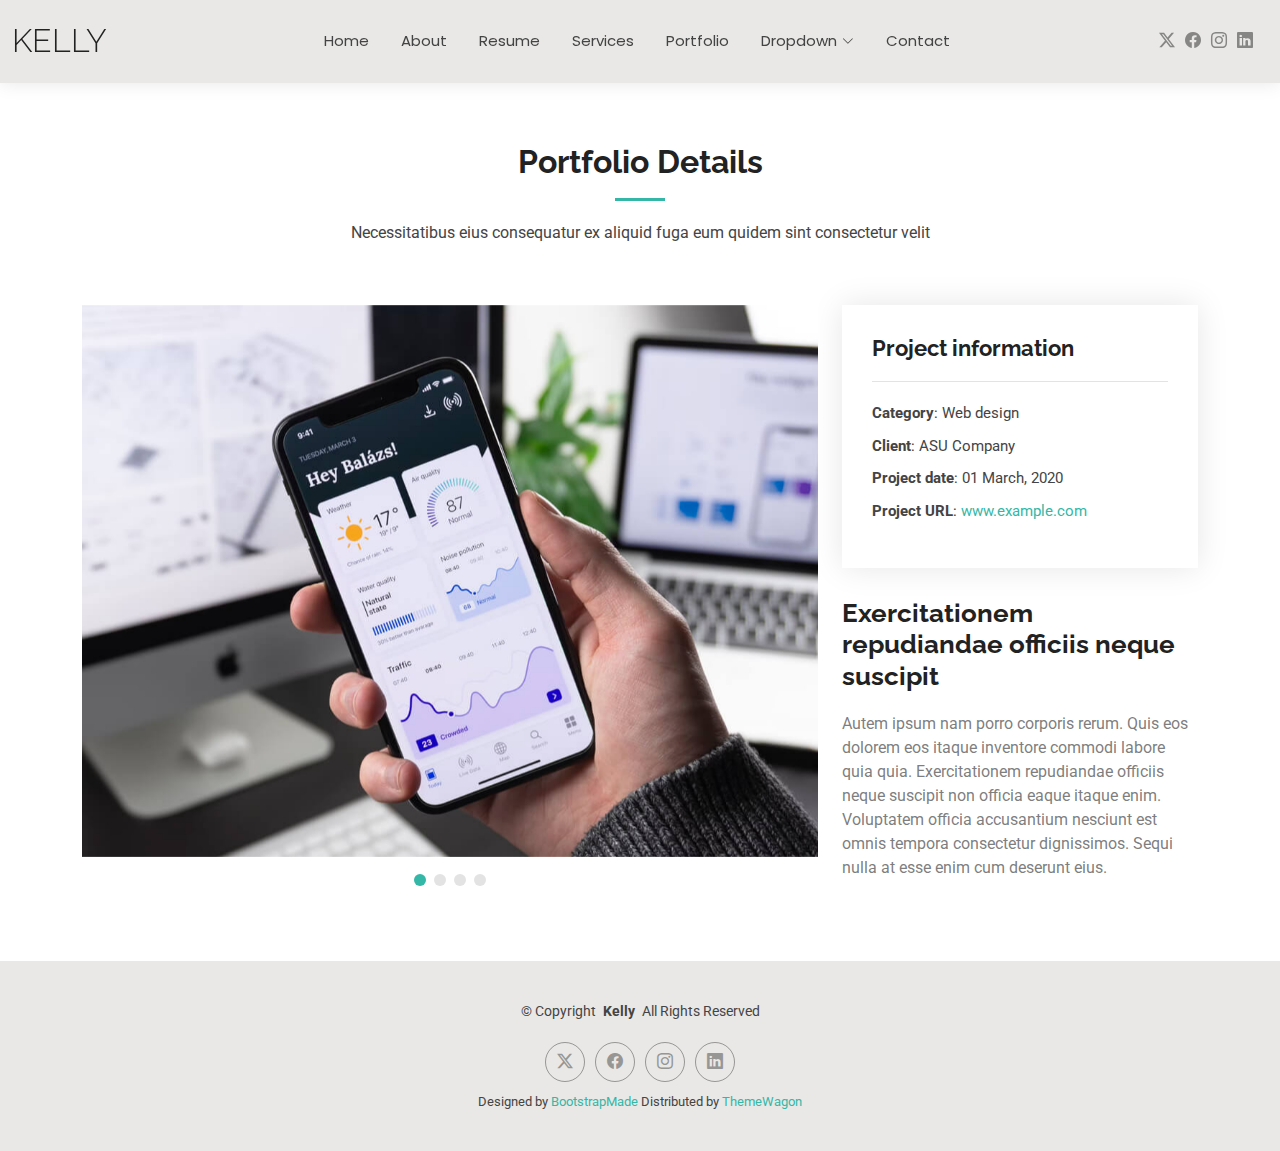
<file: portfolio-details.html>
<!DOCTYPE html>
<html lang="en">

<head>
  <meta charset="utf-8">
  <meta content="width=device-width, initial-scale=1.0" name="viewport">
  <title>Portfolio Details - Kelly Bootstrap Template</title>
  <meta name="description" content="">
  <meta name="keywords" content="">

  <!-- Favicons -->
  <link href="assets/img/favicon.png" rel="icon">
  <link href="assets/img/apple-touch-icon.png" rel="apple-touch-icon">

  <!-- Fonts -->
  <link href="https://fonts.googleapis.com" rel="preconnect">
  <link href="https://fonts.gstatic.com" rel="preconnect" crossorigin>
  <link href="https://fonts.googleapis.com/css2?family=Roboto:ital,wght@0,100;0,300;0,400;0,500;0,700;0,900;1,100;1,300;1,400;1,500;1,700;1,900&family=Poppins:ital,wght@0,100;0,200;0,300;0,400;0,500;0,600;0,700;0,800;0,900;1,100;1,200;1,300;1,400;1,500;1,600;1,700;1,800;1,900&family=Raleway:ital,wght@0,100;0,200;0,300;0,400;0,500;0,600;0,700;0,800;0,900;1,100;1,200;1,300;1,400;1,500;1,600;1,700;1,800;1,900&display=swap" rel="stylesheet">

  <!-- Vendor CSS Files -->
  <link href="assets/vendor/bootstrap/css/bootstrap.min.css" rel="stylesheet">
  <link href="assets/vendor/bootstrap-icons/bootstrap-icons.css" rel="stylesheet">
  <link href="assets/vendor/aos/aos.css" rel="stylesheet">
  <link href="assets/vendor/swiper/swiper-bundle.min.css" rel="stylesheet">
  <link href="assets/vendor/glightbox/css/glightbox.min.css" rel="stylesheet">

  <!-- Main CSS File -->
  <link href="assets/css/main.css" rel="stylesheet">

  <!-- =======================================================
  * Template Name: Kelly
  * Template URL: https://bootstrapmade.com/kelly-free-bootstrap-cv-resume-html-template/
  * Updated: Aug 07 2024 with Bootstrap v5.3.3
  * Author: BootstrapMade.com
  * License: https://bootstrapmade.com/license/
  ======================================================== -->
</head>

<body class="portfolio-details-page">

  <header id="header" class="header d-flex align-items-center light-background sticky-top">
    <div class="container-fluid position-relative d-flex align-items-center justify-content-between">

      <a href="index.html" class="logo d-flex align-items-center me-auto me-xl-0">
        <!-- Uncomment the line below if you also wish to use an image logo -->
        <!-- <img src="assets/img/logo.png" alt=""> -->
        <h1 class="sitename">Kelly</h1>
      </a>

      <nav id="navmenu" class="navmenu">
        <ul>
          <li><a href="index.html">Home</a></li>
          <li><a href="about.html">About</a></li>
          <li><a href="resume.html">Resume</a></li>
          <li><a href="services.html">Services</a></li>
          <li><a href="portfolio.html">Portfolio</a></li>
          <li class="dropdown"><a href="#"><span>Dropdown</span> <i class="bi bi-chevron-down toggle-dropdown"></i></a>
            <ul>
              <li><a href="#">Dropdown 1</a></li>
              <li class="dropdown"><a href="#"><span>Deep Dropdown</span> <i class="bi bi-chevron-down toggle-dropdown"></i></a>
                <ul>
                  <li><a href="#">Deep Dropdown 1</a></li>
                  <li><a href="#">Deep Dropdown 2</a></li>
                  <li><a href="#">Deep Dropdown 3</a></li>
                  <li><a href="#">Deep Dropdown 4</a></li>
                  <li><a href="#">Deep Dropdown 5</a></li>
                </ul>
              </li>
              <li><a href="#">Dropdown 2</a></li>
              <li><a href="#">Dropdown 3</a></li>
              <li><a href="#">Dropdown 4</a></li>
            </ul>
          </li>
          <li><a href="contact.html">Contact</a></li>
        </ul>
        <i class="mobile-nav-toggle d-xl-none bi bi-list"></i>
      </nav>

      <div class="header-social-links">
        <a href="#" class="twitter"><i class="bi bi-twitter-x"></i></a>
        <a href="#" class="facebook"><i class="bi bi-facebook"></i></a>
        <a href="#" class="instagram"><i class="bi bi-instagram"></i></a>
        <a href="#" class="linkedin"><i class="bi bi-linkedin"></i></a>
      </div>

    </div>
  </header>

  <main class="main">

    <!-- Portfolio Details Section -->
    <section id="portfolio-details" class="portfolio-details section">

      <!-- Section Title -->
      <div class="container section-title" data-aos="fade-up">
        <h2>Portfolio Details</h2>
        <p>Necessitatibus eius consequatur ex aliquid fuga eum quidem sint consectetur velit</p>
      </div><!-- End Section Title -->

      <div class="container" data-aos="fade-up" data-aos-delay="100">

        <div class="row gy-4">

          <div class="col-lg-8">
            <div class="portfolio-details-slider swiper init-swiper">

              <script type="application/json" class="swiper-config">
                {
                  "loop": true,
                  "speed": 600,
                  "autoplay": {
                    "delay": 5000
                  },
                  "slidesPerView": "auto",
                  "pagination": {
                    "el": ".swiper-pagination",
                    "type": "bullets",
                    "clickable": true
                  }
                }
              </script>

              <div class="swiper-wrapper align-items-center">

                <div class="swiper-slide">
                  <img src="assets/img/portfolio/app-1.jpg" alt="">
                </div>

                <div class="swiper-slide">
                  <img src="assets/img/portfolio/product-1.jpg" alt="">
                </div>

                <div class="swiper-slide">
                  <img src="assets/img/portfolio/branding-1.jpg" alt="">
                </div>

                <div class="swiper-slide">
                  <img src="assets/img/portfolio/books-1.jpg" alt="">
                </div>

              </div>
              <div class="swiper-pagination"></div>
            </div>
          </div>

          <div class="col-lg-4">
            <div class="portfolio-info" data-aos="fade-up" data-aos-delay="200">
              <h3>Project information</h3>
              <ul>
                <li><strong>Category</strong>: Web design</li>
                <li><strong>Client</strong>: ASU Company</li>
                <li><strong>Project date</strong>: 01 March, 2020</li>
                <li><strong>Project URL</strong>: <a href="#">www.example.com</a></li>
              </ul>
            </div>
            <div class="portfolio-description" data-aos="fade-up" data-aos-delay="300">
              <h2>Exercitationem repudiandae officiis neque suscipit</h2>
              <p>
                Autem ipsum nam porro corporis rerum. Quis eos dolorem eos itaque inventore commodi labore quia quia. Exercitationem repudiandae officiis neque suscipit non officia eaque itaque enim. Voluptatem officia accusantium nesciunt est omnis tempora consectetur dignissimos. Sequi nulla at esse enim cum deserunt eius.
              </p>
            </div>
          </div>

        </div>

      </div>

    </section><!-- /Portfolio Details Section -->

  </main>

  <footer id="footer" class="footer light-background">

    <div class="container">
      <div class="copyright text-center ">
        <p>© <span>Copyright</span> <strong class="px-1 sitename">Kelly</strong> <span>All Rights Reserved<br></span></p>
      </div>
      <div class="social-links d-flex justify-content-center">
        <a href=""><i class="bi bi-twitter-x"></i></a>
        <a href=""><i class="bi bi-facebook"></i></a>
        <a href=""><i class="bi bi-instagram"></i></a>
        <a href=""><i class="bi bi-linkedin"></i></a>
      </div>
      <div class="credits">
        <!-- All the links in the footer should remain intact. -->
        <!-- You can delete the links only if you've purchased the pro version. -->
        <!-- Licensing information: https://bootstrapmade.com/license/ -->
        <!-- Purchase the pro version with working PHP/AJAX contact form: [buy-url] -->
        Designed by <a href="https://bootstrapmade.com/">BootstrapMade</a> Distributed by <a href=“https://themewagon.com>ThemeWagon
      </div>
    </div>

  </footer>

  <!-- Scroll Top -->
  <a href="#" id="scroll-top" class="scroll-top d-flex align-items-center justify-content-center"><i class="bi bi-arrow-up-short"></i></a>

  <!-- Preloader -->
  <div id="preloader"></div>

  <!-- Vendor JS Files -->
  <script src="assets/vendor/bootstrap/js/bootstrap.bundle.min.js"></script>
  <script src="assets/vendor/php-email-form/validate.js"></script>
  <script src="assets/vendor/aos/aos.js"></script>
  <script src="assets/vendor/waypoints/noframework.waypoints.js"></script>
  <script src="assets/vendor/purecounter/purecounter_vanilla.js"></script>
  <script src="assets/vendor/swiper/swiper-bundle.min.js"></script>
  <script src="assets/vendor/glightbox/js/glightbox.min.js"></script>
  <script src="assets/vendor/imagesloaded/imagesloaded.pkgd.min.js"></script>
  <script src="assets/vendor/isotope-layout/isotope.pkgd.min.js"></script>

  <!-- Main JS File -->
  <script src="assets/js/main.js"></script>

</body>

</html>
</file>
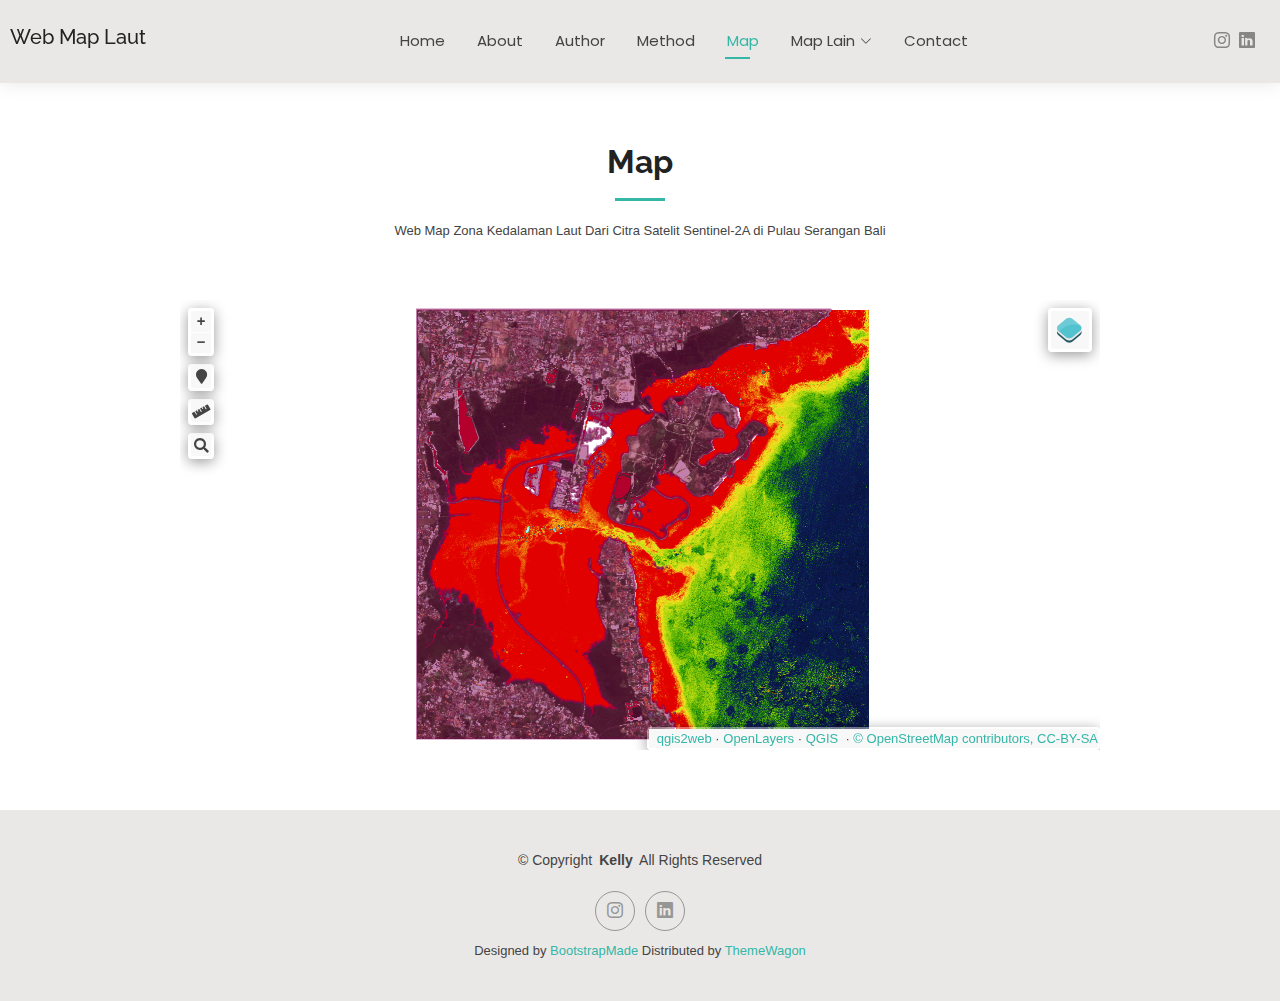
<file: portfolio.html>
<!DOCTYPE html>
<html lang="en">

<head>
  <meta charset="utf-8">
  <meta content="width=device-width, initial-scale=1.0" name="viewport">
  <title>Map - Web Map Laut</title>
  <meta name="description" content="">
  <meta name="keywords" content="">

  <!-- Favicons -->
  <link href="assets/img/favicon.png" rel="icon">
  <link href="assets/img/apple-touch-icon.png" rel="apple-touch-icon">

  <!-- Fonts -->
  <link href="https://fonts.googleapis.com" rel="preconnect">
  <link href="https://fonts.gstatic.com" rel="preconnect" crossorigin>
  <link href="https://fonts.googleapis.com/css2?family=Roboto:ital,wght@0,100;0,300;0,400;0,500;0,700;0,900;1,100;1,300;1,400;1,500;1,700;1,900&family=Poppins:ital,wght@0,100;0,200;0,300;0,400;0,500;0,600;0,700;0,800;0,900;1,100;1,200;1,300;1,400;1,500;1,600;1,700;1,800;1,900&family=Raleway:ital,wght@0,100;0,200;0,300;0,400;0,500;0,600;0,700;0,800;0,900;1,100;1,200;1,300;1,400;1,500;1,600;1,700;1,800;1,900&display=swap" rel="stylesheet">

  <!-- Vendor CSS Files -->
  <link href="assets/vendor/bootstrap/css/bootstrap.min.css" rel="stylesheet">
  <link href="assets/vendor/bootstrap-icons/bootstrap-icons.css" rel="stylesheet">
  <link href="assets/vendor/aos/aos.css" rel="stylesheet">
  <link href="assets/vendor/swiper/swiper-bundle.min.css" rel="stylesheet">
  <link href="assets/vendor/glightbox/css/glightbox.min.css" rel="stylesheet">

  <!-- Main CSS File -->
  <link href="assets/css/main.css" rel="stylesheet">

  <!-- =======================================================
  * Template Name: Kelly
  * Template URL: https://bootstrapmade.com/kelly-free-bootstrap-cv-resume-html-template/
  * Updated: Aug 07 2024 with Bootstrap v5.3.3
  * Author: BootstrapMade.com
  * License: https://bootstrapmade.com/license/
  ======================================================== -->
        <meta charset="utf-8">
        <meta http-equiv="X-UA-Compatible" content="IE=edge">
        <meta name="viewport" content="initial-scale=1,user-scalable=no,maximum-scale=1,width=device-width">
        <meta name="mobile-web-app-capable" content="yes">
        <meta name="apple-mobile-web-app-capable" content="yes">
        <link rel="stylesheet" href="./resources/ol.css">
        <link rel="stylesheet" href="resources/fontawesome-all.min.css">
        <link href="resources/photon-geocoder-autocomplete.min.css" rel="stylesheet">
        <link rel="stylesheet" href="./resources/ol-layerswitcher.css">
        <link rel="stylesheet" href="./resources/qgis2web.css">
        <style>
        html, body {
            background-color: #ffffff;
        }
        .ol-control > * {
            background-color: #f8f8f8!important;
            color: #444444!important;
            border-radius: 0px;
        }
        .ol-attribution a, .gcd-gl-input::placeholder, .search-layer-input-search::placeholder {
            color: #444444!important;
        }
        .search-layer-input-search {
            background-color: #f8f8f8!important;
        }
        .ol-control > *:focus, .ol-control >*:hover {
            background-color: rgba(248, 248, 248, 0.7)!important;
        } 
        .ol-control {
            background-color: rgba(255,255,255,.4) !important;
            padding: 2px !important;
        } 
        </style>

        <style>
        #map {
            width: 920px;
            height: 450px;
        }
        </style>
</head>

<body class="portfolio-page">

  <header id="header" class="header d-flex align-items-center light-background sticky-top">
    <div class="container-fluid position-relative d-flex align-items-center justify-content-between">

      <a href="index.html" class="logo d-flex align-items-center me-auto me-xl-0">
        <!-- Uncomment the line below if you also wish to use an image logo -->
        <!-- <img src="assets/img/logo.png" alt=""> -->
        <h4 class="sitename">Web Map Laut</h4>
      </a>

      <nav id="navmenu" class="navmenu">
        <ul>
          <li><a href="index.html">Home</a></li>
          <li><a href="about.html">About</a></li>
          <li><a href="resume.html">Author</a></li>
          <li><a href="services.html">Method</a></li>
          <li><a href="portfolio.html" class="active">Map</a></li>
          <li class="dropdown"><a href="#"><span>Map Lain</span> <i class="bi bi-chevron-down toggle-dropdown"></i></a>
            <ul>
              <li><a href="https://alphacentauriagc.github.io/ProjectX/">Forest Fire</a></li>
              <li><a href="https://ricoadipratama.github.io/RMS/">Radiasi BTS</a></li>
            </ul>
          </li>
          <li><a href="contact.html">Contact</a></li>
        </ul>
        <i class="mobile-nav-toggle d-xl-none bi bi-list"></i>
      </nav>

      <div class="header-social-links">
        <a href="https://www.instagram.com/rico_adipratama?igsh=MWlqanEyaTFleXNueg%3D%3D&utm_source=qr" class="instagram"><i class="bi bi-instagram"></i></a>
        <a href="https://www.linkedin.com/in/rico-adi-pratama-792976220/" class="linkedin"><i class="bi bi-linkedin"></i></a>
      </div>

    </div>
  </header>

  <main class="main">

    <!-- Portfolio Section -->
    <section id="portfolio" class="portfolio section">

      <!-- Section Title -->
      <div class="container section-title" data-aos="fade-up">
        <h2>Map</h2>
        <p>Web Map Zona Kedalaman Laut Dari Citra Satelit Sentinel-2A di Pulau Serangan Bali</p>
      </div><!-- End Section Title -->

      <center><div id="map">
            <div id="popup" class="ol-popup">
                <a href="#" id="popup-closer" class="ol-popup-closer"></a>
                <div id="popup-content"></div>
            </div>
      </div>
        <script src="resources/qgis2web_expressions.js"></script>
		<script src="resources/proj4.js"></script>
        <script>proj4.defs('EPSG:4326','+proj=longlat +datum=WGS84 +no_defs');</script>
        <script src="./resources/functions.js"></script>
        <script src="./resources/ol.js"></script>
        <script src="./resources/ol-layerswitcher.js"></script>
        <script src="resources/photon-geocoder-autocomplete.min.js"></script>
        <script src="layers/Daratan_3.js"></script>
        <script src="styles/Daratan_3_style.js"></script>
        <script src="./layers/layers.js" type="text/javascript"></script> 
        <script src="./resources/Autolinker.min.js"></script>
        <script src="./resources/qgis2web.js"></script>
	</center>
    </section><!-- /Portfolio Section -->

  </main>

  <footer id="footer" class="footer light-background">

    <div class="container">
      <div class="copyright text-center ">
        <p>© <span>Copyright</span> <strong class="px-1 sitename">Kelly</strong> <span>All Rights Reserved<br></span></p>
      </div>
      <div class="social-links d-flex justify-content-center">
        <a href="https://www.instagram.com/rico_adipratama?igsh=MWlqanEyaTFleXNueg%3D%3D&utm_source=qr"><i class="bi bi-instagram"></i></a>
        <a href="https://www.linkedin.com/in/rico-adi-pratama-792976220/"><i class="bi bi-linkedin"></i></a>
      </div>
      <div class="credits">
        <!-- All the links in the footer should remain intact. -->
        <!-- You can delete the links only if you've purchased the pro version. -->
        <!-- Licensing information: https://bootstrapmade.com/license/ -->
        <!-- Purchase the pro version with working PHP/AJAX contact form: [buy-url] -->
        Designed by <a href="https://bootstrapmade.com/">BootstrapMade</a> Distributed by <a href=“https://themewagon.com>ThemeWagon
      </div>
    </div>

  </footer>

  <!-- Scroll Top -->
  <a href="#" id="scroll-top" class="scroll-top d-flex align-items-center justify-content-center"><i class="bi bi-arrow-up-short"></i></a>

  <!-- Preloader -->
  <div id="preloader"></div>

  <!-- Vendor JS Files -->
  <script src="assets/vendor/bootstrap/js/bootstrap.bundle.min.js"></script>
  <script src="assets/vendor/php-email-form/validate.js"></script>
  <script src="assets/vendor/aos/aos.js"></script>
  <script src="assets/vendor/waypoints/noframework.waypoints.js"></script>
  <script src="assets/vendor/purecounter/purecounter_vanilla.js"></script>
  <script src="assets/vendor/swiper/swiper-bundle.min.js"></script>
  <script src="assets/vendor/glightbox/js/glightbox.min.js"></script>
  <script src="assets/vendor/imagesloaded/imagesloaded.pkgd.min.js"></script>
  <script src="assets/vendor/isotope-layout/isotope.pkgd.min.js"></script>

  <!-- Main JS File -->
  <script src="assets/js/main.js"></script>

</body>

</html>
</file>
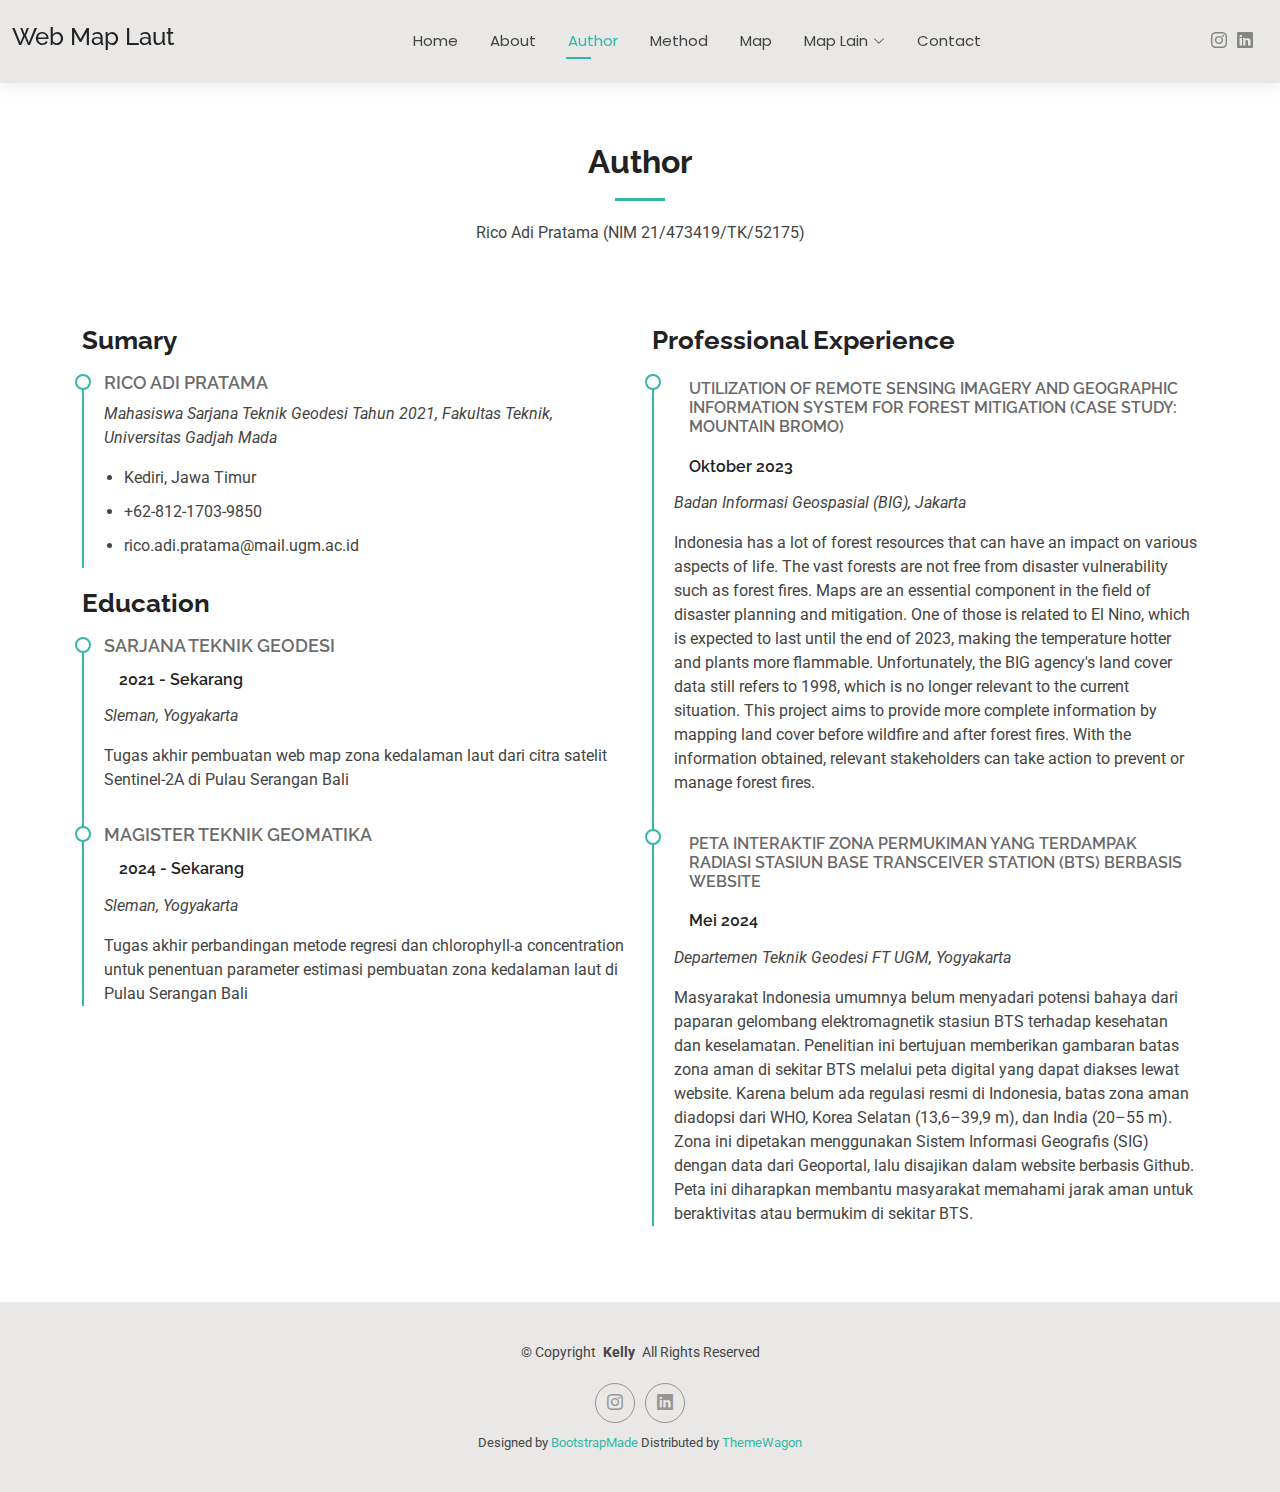
<file: resume.html>
<!DOCTYPE html>
<html lang="en">

<head>
  <meta charset="utf-8">
  <meta content="width=device-width, initial-scale=1.0" name="viewport">
  <title>Author - Web Map Laut</title>
  <meta name="description" content="">
  <meta name="keywords" content="">

  <!-- Favicons -->
  <link href="assets/img/favicon.png" rel="icon">
  <link href="assets/img/apple-touch-icon.png" rel="apple-touch-icon">

  <!-- Fonts -->
  <link href="https://fonts.googleapis.com" rel="preconnect">
  <link href="https://fonts.gstatic.com" rel="preconnect" crossorigin>
  <link href="https://fonts.googleapis.com/css2?family=Roboto:ital,wght@0,100;0,300;0,400;0,500;0,700;0,900;1,100;1,300;1,400;1,500;1,700;1,900&family=Poppins:ital,wght@0,100;0,200;0,300;0,400;0,500;0,600;0,700;0,800;0,900;1,100;1,200;1,300;1,400;1,500;1,600;1,700;1,800;1,900&family=Raleway:ital,wght@0,100;0,200;0,300;0,400;0,500;0,600;0,700;0,800;0,900;1,100;1,200;1,300;1,400;1,500;1,600;1,700;1,800;1,900&display=swap" rel="stylesheet">

  <!-- Vendor CSS Files -->
  <link href="assets/vendor/bootstrap/css/bootstrap.min.css" rel="stylesheet">
  <link href="assets/vendor/bootstrap-icons/bootstrap-icons.css" rel="stylesheet">
  <link href="assets/vendor/aos/aos.css" rel="stylesheet">
  <link href="assets/vendor/swiper/swiper-bundle.min.css" rel="stylesheet">
  <link href="assets/vendor/glightbox/css/glightbox.min.css" rel="stylesheet">

  <!-- Main CSS File -->
  <link href="assets/css/main.css" rel="stylesheet">

  <!-- =======================================================
  * Template Name: Kelly
  * Template URL: https://bootstrapmade.com/kelly-free-bootstrap-cv-resume-html-template/
  * Updated: Aug 07 2024 with Bootstrap v5.3.3
  * Author: BootstrapMade.com
  * License: https://bootstrapmade.com/license/
  ======================================================== -->
</head>

<body class="resume-page">

  <header id="header" class="header d-flex align-items-center light-background sticky-top">
    <div class="container-fluid position-relative d-flex align-items-center justify-content-between">

      <a href="index.html" class="logo d-flex align-items-center me-auto me-xl-0">
        <!-- Uncomment the line below if you also wish to use an image logo -->
        <!-- <img src="assets/img/logo.png" alt=""> -->
        <h4 class="sitename">Web Map Laut</h4>
      </a>

      <nav id="navmenu" class="navmenu">
        <ul>
          <li><a href="index.html">Home</a></li>
          <li><a href="about.html">About</a></li>
          <li><a href="resume.html" class="active">Author</a></li>
          <li><a href="services.html">Method</a></li>
          <li><a href="portfolio.html">Map</a></li>
		  <li class="dropdown"><a href="#"><span>Map Lain</span> <i class="bi bi-chevron-down toggle-dropdown"></i></a>
            <ul>
              <li><a href="https://alphacentauriagc.github.io/ProjectX/">Forest Fire</a></li>
              <li><a href="https://ricoadipratama.github.io/RMS/">Radiasi BTS</a></li>
            </ul>
          </li>
          <li><a href="contact.html">Contact</a></li>
        </ul>
        <i class="mobile-nav-toggle d-xl-none bi bi-list"></i>
      </nav>

      <div class="header-social-links">
        <a href="https://www.instagram.com/rico_adipratama?igsh=MWlqanEyaTFleXNueg%3D%3D&utm_source=qr" class="instagram"><i class="bi bi-instagram"></i></a>
        <a href="https://www.linkedin.com/in/rico-adi-pratama-792976220/" class="linkedin"><i class="bi bi-linkedin"></i></a>
      </div>

    </div>
  </header>

  <main class="main">

    <!-- Resume Section -->
    <section id="resume" class="resume section">

      <!-- Section Title -->
      <div class="container section-title" data-aos="fade-up">
        <h2>Author</h2>
        <p>Rico Adi Pratama (NIM 21/473419/TK/52175)</p>
      </div><!-- End Section Title -->

      <div class="container">

        <div class="row">

          <div class="col-lg-6" data-aos="fade-up" data-aos-delay="100">
            <h3 class="resume-title">Sumary</h3>

            <div class="resume-item pb-0">
              <h4>Rico Adi Pratama</h4>
              <p><em>Mahasiswa Sarjana Teknik Geodesi Tahun 2021, Fakultas Teknik, Universitas Gadjah Mada</em></p>
              <ul>
                <li>Kediri, Jawa Timur</li>
                <li>+62-812-1703-9850</li>
                <li>rico.adi.pratama@mail.ugm.ac.id</li>
              </ul>
            </div><!-- Edn Resume Item -->

            <h3 class="resume-title">Education</h3>
            <div class="resume-item">
              <h4>Sarjana Teknik Geodesi</h4>
              <h5>2021 - Sekarang</h5>
              <p><em>Sleman, Yogyakarta</em></p>
              <p>Tugas akhir pembuatan web map zona kedalaman laut dari citra satelit Sentinel-2A di Pulau Serangan Bali</p>
            </div><!-- Edn Resume Item -->

            <div class="resume-item">
              <h4>Magister Teknik Geomatika</h4>
              <h5>2024 - Sekarang</h5>
              <p><em>Sleman, Yogyakarta</em></p>
              <p>Tugas akhir perbandingan metode regresi dan chlorophyll-a concentration untuk penentuan parameter estimasi pembuatan zona kedalaman laut di Pulau Serangan Bali </p>
            </div><!-- Edn Resume Item -->

          </div>

          <div class="col-lg-6" data-aos="fade-up" data-aos-delay="200">
            <h3 class="resume-title">Professional Experience</h3>
            <div class="resume-item">
              <h5 style="color: #696969;">UTILIZATION OF REMOTE SENSING IMAGERY AND GEOGRAPHIC INFORMATION SYSTEM FOR FOREST MITIGATION (CASE STUDY: MOUNTAIN BROMO)</h5>
              <h5>Oktober 2023</h5>
              <p><em>Badan Informasi Geospasial (BIG), Jakarta </em></p>
              <p>Indonesia has a lot of forest resources that can have an impact on various 
				aspects of life. The vast forests are not free from disaster vulnerability such 
				as forest fires. Maps are an essential component in the field of disaster 
				planning and mitigation.  
				One of those is related to El Nino, which is expected to last until the end of 
				2023, making the temperature hotter and plants more flammable.  
				Unfortunately, the BIG agency's land cover data still refers to 1998, which is 
				no longer relevant to the current situation.  
				This project aims to provide more complete information by mapping land 
				cover before wildfire and after forest fires. With the information obtained, 
				relevant stakeholders can take action to prevent or manage forest fires.</p>
            </div><!-- Edn Resume Item -->

            <div class="resume-item">
              <h5 style="color: #696969;">PETA INTERAKTIF ZONA PERMUKIMAN YANG TERDAMPAK RADIASI STASIUN BASE TRANSCEIVER STATION (BTS) BERBASIS WEBSITE</h5>
              <h5>Mei 2024</h5>
              <p><em>Departemen Teknik Geodesi FT UGM, Yogyakarta</em></p>
              <p>Masyarakat Indonesia umumnya belum menyadari potensi bahaya dari paparan gelombang elektromagnetik stasiun BTS terhadap kesehatan 
			  dan keselamatan. Penelitian ini bertujuan memberikan gambaran batas zona aman di sekitar BTS melalui peta digital yang dapat diakses 
			  lewat website. Karena belum ada regulasi resmi di Indonesia, batas zona aman diadopsi dari WHO, Korea Selatan (13,6–39,9 m), dan 
			  India (20–55 m). Zona ini dipetakan menggunakan Sistem Informasi Geografis (SIG) dengan data dari Geoportal, lalu disajikan dalam 
			  website berbasis Github. Peta ini diharapkan membantu masyarakat memahami jarak aman untuk beraktivitas atau bermukim di sekitar BTS.</p>
            </div><!-- Edn Resume Item -->

          </div>

        </div>

      </div>

    </section><!-- /Resume Section -->

  </main>

  <footer id="footer" class="footer light-background">

    <div class="container">
      <div class="copyright text-center ">
        <p>© <span>Copyright</span> <strong class="px-1 sitename">Kelly</strong> <span>All Rights Reserved<br></span></p>
      </div>
      <div class="social-links d-flex justify-content-center">
        <a href="https://www.instagram.com/rico_adipratama?igsh=MWlqanEyaTFleXNueg%3D%3D&utm_source=qr"><i class="bi bi-instagram"></i></a>
        <a href="https://www.linkedin.com/in/rico-adi-pratama-792976220/"><i class="bi bi-linkedin"></i></a>
      </div>
      <div class="credits">
        <!-- All the links in the footer should remain intact. -->
        <!-- You can delete the links only if you've purchased the pro version. -->
        <!-- Licensing information: https://bootstrapmade.com/license/ -->
        <!-- Purchase the pro version with working PHP/AJAX contact form: [buy-url] -->
        Designed by <a href="https://bootstrapmade.com/">BootstrapMade</a> Distributed by <a href=“https://themewagon.com>ThemeWagon
      </div>
    </div>

  </footer>

  <!-- Scroll Top -->
  <a href="#" id="scroll-top" class="scroll-top d-flex align-items-center justify-content-center"><i class="bi bi-arrow-up-short"></i></a>

  <!-- Preloader -->
  <div id="preloader"></div>

  <!-- Vendor JS Files -->
  <script src="assets/vendor/bootstrap/js/bootstrap.bundle.min.js"></script>
  <script src="assets/vendor/php-email-form/validate.js"></script>
  <script src="assets/vendor/aos/aos.js"></script>
  <script src="assets/vendor/waypoints/noframework.waypoints.js"></script>
  <script src="assets/vendor/purecounter/purecounter_vanilla.js"></script>
  <script src="assets/vendor/swiper/swiper-bundle.min.js"></script>
  <script src="assets/vendor/glightbox/js/glightbox.min.js"></script>
  <script src="assets/vendor/imagesloaded/imagesloaded.pkgd.min.js"></script>
  <script src="assets/vendor/isotope-layout/isotope.pkgd.min.js"></script>

  <!-- Main JS File -->
  <script src="assets/js/main.js"></script>

</body>

</html>
</file>
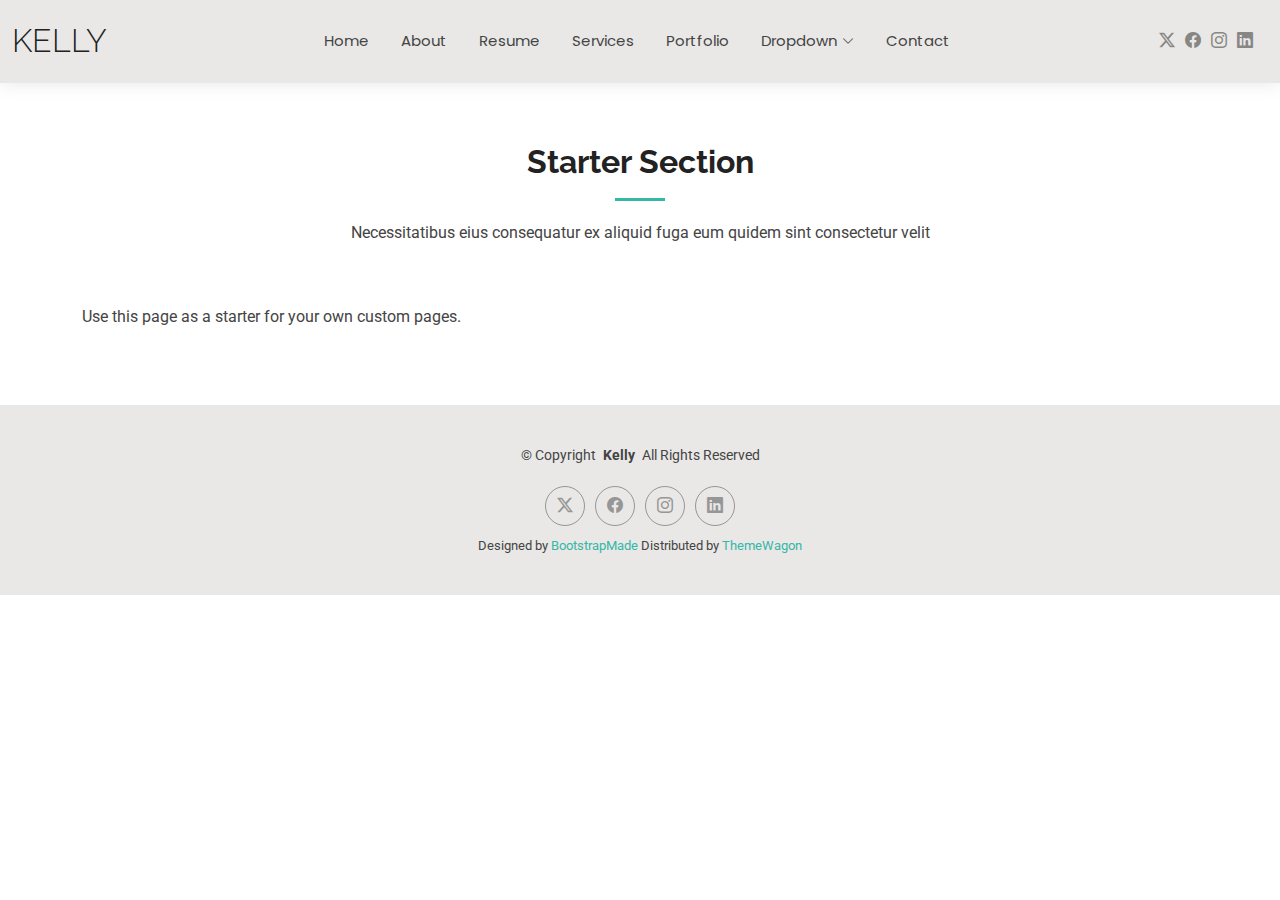
<file: starter-page.html>
<!DOCTYPE html>
<html lang="en">

<head>
  <meta charset="utf-8">
  <meta content="width=device-width, initial-scale=1.0" name="viewport">
  <title>Starter Page - Kelly Bootstrap Template</title>
  <meta name="description" content="">
  <meta name="keywords" content="">

  <!-- Favicons -->
  <link href="assets/img/favicon.png" rel="icon">
  <link href="assets/img/apple-touch-icon.png" rel="apple-touch-icon">

  <!-- Fonts -->
  <link href="https://fonts.googleapis.com" rel="preconnect">
  <link href="https://fonts.gstatic.com" rel="preconnect" crossorigin>
  <link href="https://fonts.googleapis.com/css2?family=Roboto:ital,wght@0,100;0,300;0,400;0,500;0,700;0,900;1,100;1,300;1,400;1,500;1,700;1,900&family=Poppins:ital,wght@0,100;0,200;0,300;0,400;0,500;0,600;0,700;0,800;0,900;1,100;1,200;1,300;1,400;1,500;1,600;1,700;1,800;1,900&family=Raleway:ital,wght@0,100;0,200;0,300;0,400;0,500;0,600;0,700;0,800;0,900;1,100;1,200;1,300;1,400;1,500;1,600;1,700;1,800;1,900&display=swap" rel="stylesheet">

  <!-- Vendor CSS Files -->
  <link href="assets/vendor/bootstrap/css/bootstrap.min.css" rel="stylesheet">
  <link href="assets/vendor/bootstrap-icons/bootstrap-icons.css" rel="stylesheet">
  <link href="assets/vendor/aos/aos.css" rel="stylesheet">
  <link href="assets/vendor/swiper/swiper-bundle.min.css" rel="stylesheet">
  <link href="assets/vendor/glightbox/css/glightbox.min.css" rel="stylesheet">

  <!-- Main CSS File -->
  <link href="assets/css/main.css" rel="stylesheet">

  <!-- =======================================================
  * Template Name: Kelly
  * Template URL: https://bootstrapmade.com/kelly-free-bootstrap-cv-resume-html-template/
  * Updated: Aug 07 2024 with Bootstrap v5.3.3
  * Author: BootstrapMade.com
  * License: https://bootstrapmade.com/license/
  ======================================================== -->
</head>

<body class="starter-page-page">

  <header id="header" class="header d-flex align-items-center light-background sticky-top">
    <div class="container-fluid position-relative d-flex align-items-center justify-content-between">

      <a href="index.html" class="logo d-flex align-items-center me-auto me-xl-0">
        <!-- Uncomment the line below if you also wish to use an image logo -->
        <!-- <img src="assets/img/logo.png" alt=""> -->
        <h1 class="sitename">Kelly</h1>
      </a>

      <nav id="navmenu" class="navmenu">
        <ul>
          <li><a href="index.html">Home</a></li>
          <li><a href="about.html">About</a></li>
          <li><a href="resume.html">Resume</a></li>
          <li><a href="services.html">Services</a></li>
          <li><a href="portfolio.html">Portfolio</a></li>
          <li class="dropdown"><a href="#"><span>Dropdown</span> <i class="bi bi-chevron-down toggle-dropdown"></i></a>
            <ul>
              <li><a href="#">Dropdown 1</a></li>
              <li class="dropdown"><a href="#"><span>Deep Dropdown</span> <i class="bi bi-chevron-down toggle-dropdown"></i></a>
                <ul>
                  <li><a href="#">Deep Dropdown 1</a></li>
                  <li><a href="#">Deep Dropdown 2</a></li>
                  <li><a href="#">Deep Dropdown 3</a></li>
                  <li><a href="#">Deep Dropdown 4</a></li>
                  <li><a href="#">Deep Dropdown 5</a></li>
                </ul>
              </li>
              <li><a href="#">Dropdown 2</a></li>
              <li><a href="#">Dropdown 3</a></li>
              <li><a href="#">Dropdown 4</a></li>
            </ul>
          </li>
          <li><a href="contact.html">Contact</a></li>
        </ul>
        <i class="mobile-nav-toggle d-xl-none bi bi-list"></i>
      </nav>

      <div class="header-social-links">
        <a href="#" class="twitter"><i class="bi bi-twitter-x"></i></a>
        <a href="#" class="facebook"><i class="bi bi-facebook"></i></a>
        <a href="#" class="instagram"><i class="bi bi-instagram"></i></a>
        <a href="#" class="linkedin"><i class="bi bi-linkedin"></i></a>
      </div>

    </div>
  </header>

  <main class="main">

    <!-- Starter Section Section -->
    <section id="starter-section" class="starter-section section">

      <!-- Section Title -->
      <div class="container section-title" data-aos="fade-up">
        <h2>Starter Section</h2>
        <p>Necessitatibus eius consequatur ex aliquid fuga eum quidem sint consectetur velit</p>
      </div><!-- End Section Title -->

      <div class="container" data-aos="fade-up">
        <p>Use this page as a starter for your own custom pages.</p>
      </div>

    </section><!-- /Starter Section Section -->

  </main>

  <footer id="footer" class="footer light-background">

    <div class="container">
      <div class="copyright text-center ">
        <p>© <span>Copyright</span> <strong class="px-1 sitename">Kelly</strong> <span>All Rights Reserved<br></span></p>
      </div>
      <div class="social-links d-flex justify-content-center">
        <a href=""><i class="bi bi-twitter-x"></i></a>
        <a href=""><i class="bi bi-facebook"></i></a>
        <a href=""><i class="bi bi-instagram"></i></a>
        <a href=""><i class="bi bi-linkedin"></i></a>
      </div>
      <div class="credits">
        <!-- All the links in the footer should remain intact. -->
        <!-- You can delete the links only if you've purchased the pro version. -->
        <!-- Licensing information: https://bootstrapmade.com/license/ -->
        <!-- Purchase the pro version with working PHP/AJAX contact form: [buy-url] -->
        Designed by <a href="https://bootstrapmade.com/">BootstrapMade</a> Distributed by <a href=“https://themewagon.com>ThemeWagon
      </div>
    </div>

  </footer>

  <!-- Scroll Top -->
  <a href="#" id="scroll-top" class="scroll-top d-flex align-items-center justify-content-center"><i class="bi bi-arrow-up-short"></i></a>

  <!-- Preloader -->
  <div id="preloader"></div>

  <!-- Vendor JS Files -->
  <script src="assets/vendor/bootstrap/js/bootstrap.bundle.min.js"></script>
  <script src="assets/vendor/php-email-form/validate.js"></script>
  <script src="assets/vendor/aos/aos.js"></script>
  <script src="assets/vendor/waypoints/noframework.waypoints.js"></script>
  <script src="assets/vendor/purecounter/purecounter_vanilla.js"></script>
  <script src="assets/vendor/swiper/swiper-bundle.min.js"></script>
  <script src="assets/vendor/glightbox/js/glightbox.min.js"></script>
  <script src="assets/vendor/imagesloaded/imagesloaded.pkgd.min.js"></script>
  <script src="assets/vendor/isotope-layout/isotope.pkgd.min.js"></script>

  <!-- Main JS File -->
  <script src="assets/js/main.js"></script>

</body>

</html>
</file>
<file: resources/ol.css>
.ol-box{box-sizing:border-box;border-radius:2px;border:2px solid #00f}.ol-mouse-position{top:8px;right:8px;position:absolute}.ol-scale-line{background:rgba(0,60,136,.3);border-radius:4px;bottom:8px;left:8px;padding:2px;position:absolute}.ol-scale-line-inner{border:1px solid #eee;border-top:none;color:#eee;font-size:10px;text-align:center;margin:1px;will-change:contents,width;transition:all .25s}.ol-scale-bar{position:absolute;bottom:8px;left:8px}.ol-scale-step-marker{width:1px;height:15px;background-color:#000;float:right;z-Index:10}.ol-scale-step-text{position:absolute;bottom:-5px;font-size:12px;z-Index:11;color:#000;text-shadow:-2px 0 #fff,0 2px #fff,2px 0 #fff,0 -2px #fff}.ol-scale-text{position:absolute;font-size:14px;text-align:center;bottom:25px;color:#000;text-shadow:-2px 0 #fff,0 2px #fff,2px 0 #fff,0 -2px #fff}.ol-scale-singlebar{position:relative;height:10px;z-Index:9;box-sizing:border-box;border:1px solid #000}.ol-unsupported{display:none}.ol-unselectable,.ol-viewport{-webkit-touch-callout:none;-webkit-user-select:none;-moz-user-select:none;-ms-user-select:none;user-select:none;-webkit-tap-highlight-color:transparent}.ol-selectable{-webkit-touch-callout:default;-webkit-user-select:text;-moz-user-select:text;-ms-user-select:text;user-select:text}.ol-grabbing{cursor:-webkit-grabbing;cursor:-moz-grabbing;cursor:grabbing}.ol-grab{cursor:move;cursor:-webkit-grab;cursor:-moz-grab;cursor:grab}.ol-control{position:absolute;background-color:rgba(255,255,255,.4);border-radius:4px;padding:2px}.ol-control:hover{background-color:rgba(255,255,255,.6)}.ol-zoom{top:.5em;left:.5em}.ol-rotate{top:.5em;right:.5em;transition:opacity .25s linear,visibility 0s linear}.ol-rotate.ol-hidden{opacity:0;visibility:hidden;transition:opacity .25s linear,visibility 0s linear .25s}.ol-zoom-extent{top:4.643em;left:.5em}.ol-full-screen{right:.5em;top:.5em}.ol-control button{display:block;margin:1px;padding:0;color:#fff;font-size:1.14em;font-weight:700;text-decoration:none;text-align:center;height:1.375em;width:1.375em;line-height:.4em;background-color:rgba(0,60,136,.5);border:none;border-radius:2px}.ol-control button::-moz-focus-inner{border:none;padding:0}.ol-zoom-extent button{line-height:1.4em}.ol-compass{display:block;font-weight:400;font-size:1.2em;will-change:transform}.ol-touch .ol-control button{font-size:1.5em}.ol-touch .ol-zoom-extent{top:5.5em}.ol-control button:focus,.ol-control button:hover{text-decoration:none;background-color:rgba(0,60,136,.7)}.ol-zoom .ol-zoom-in{border-radius:2px 2px 0 0}.ol-zoom .ol-zoom-out{border-radius:0 0 2px 2px}.ol-attribution{text-align:right;bottom:.5em;right:.5em;max-width:calc(100% - 1.3em)}.ol-attribution ul{margin:0;padding:0 .5em;color:#000;text-shadow:0 0 2px #fff}.ol-attribution li{display:inline;list-style:none}.ol-attribution li:not(:last-child):after{content:" "}.ol-attribution img{max-height:2em;max-width:inherit;vertical-align:middle}.ol-attribution button,.ol-attribution ul{display:inline-block}.ol-attribution.ol-collapsed ul{display:none}.ol-attribution:not(.ol-collapsed){background:rgba(255,255,255,.8)}.ol-attribution.ol-uncollapsible{bottom:0;right:0;border-radius:4px 0 0}.ol-attribution.ol-uncollapsible img{margin-top:-.2em;max-height:1.6em}.ol-attribution.ol-uncollapsible button{display:none}.ol-zoomslider{top:4.5em;left:.5em;height:200px}.ol-zoomslider button{position:relative;height:10px}.ol-touch .ol-zoomslider{top:5.5em}.ol-overviewmap{left:.5em;bottom:.5em}.ol-overviewmap.ol-uncollapsible{bottom:0;left:0;border-radius:0 4px 0 0}.ol-overviewmap .ol-overviewmap-map,.ol-overviewmap button{display:inline-block}.ol-overviewmap .ol-overviewmap-map{border:1px solid #7b98bc;height:150px;margin:2px;width:150px}.ol-overviewmap:not(.ol-collapsed) button{bottom:1px;left:2px;position:absolute}.ol-overviewmap.ol-collapsed .ol-overviewmap-map,.ol-overviewmap.ol-uncollapsible button{display:none}.ol-overviewmap:not(.ol-collapsed){background:rgba(255,255,255,.8)}.ol-overviewmap-box{border:2px dotted rgba(0,60,136,.7)}.ol-overviewmap .ol-overviewmap-box:hover{cursor:move}
/*# sourceMappingURL=ol.css.map */
</file>
<file: resources/ol-layerswitcher.css>
.layer-switcher {
  position: absolute;
  top: 3.5em;
  right: 0.5em;
  text-align: left;
}

.layer-switcher .panel {
  margin: 0;
  border: 4px solid #eee;
  border-radius: 4px;
  background-color: white;
  display: none;
  max-height: inherit;
  height: 100%;
  box-sizing: border-box;
  overflow-y: auto;
}

.layer-switcher button {
  float: right;
  z-index: 1;
  width: 38px;
  height: 38px;
  background-image: url('[data-uri]')
    /*logo.png*/;
  background-repeat: no-repeat;
  background-position: 2px;
  background-color: white;
  color: black;
  border: none;
}

.layer-switcher button:focus,
.layer-switcher button:hover {
  background-color: white;
}

.layer-switcher.shown {
  overflow-y: hidden;
  display: flex;
  flex-direction: column;
  max-height: calc(100% - 5.5em);
}

.layer-switcher.shown.ol-control {
  background-color: transparent;
}

.layer-switcher.shown.ol-control:hover {
  background-color: transparent;
}
.layer-switcher.shown .panel {
  display: block;
}

.layer-switcher.shown button {
  display: none;
}

.layer-switcher.shown.layer-switcher-activation-mode-click > button {
  display: block;
  background-image: unset;
  right: 2px;
  position: absolute;
  background-color: #eee;
  margin: 1px;
}

.layer-switcher.shown button:focus,
.layer-switcher.shown button:hover {
  background-color: #fafafa;
}

.layer-switcher ul {
  list-style: none;
  margin: 1.6em 0.4em;
  padding-left: 0;
}
.layer-switcher ul ul {
  padding-left: 1.2em;
  margin: 0.1em 0 0 0;
}
.layer-switcher li.group + li.group {
  margin-top: 0.4em;
}
.layer-switcher li.group + li.layer-switcher-base-group {
}

.layer-switcher li.group > label {
  font-weight: bold;
}

.layer-switcher.layer-switcher-group-select-style-none li.group > label {
  padding-left: 1.2em;
}

.layer-switcher li {
  position: relative;
  margin-top: 0.3em;
}

.layer-switcher li input {
  position: absolute;
  left: 1.2em;
  height: 1em;
  width: 1em;
  font-size: 1em;
}
.layer-switcher li label {
  padding-left: 2.7em;
  padding-right: 1.2em;
  display: inline-block;
  margin-top: 1px;
}

.layer-switcher label.disabled {
  opacity: 0.4;
}

.layer-switcher input {
  margin: 0px;
}

.layer-switcher.touch ::-webkit-scrollbar {
  width: 4px;
}

.layer-switcher.touch ::-webkit-scrollbar-track {
  -webkit-box-shadow: inset 0 0 6px rgba(0, 0, 0, 0.3);
  border-radius: 10px;
}

.layer-switcher.touch ::-webkit-scrollbar-thumb {
  border-radius: 10px;
  -webkit-box-shadow: inset 0 0 6px rgba(0, 0, 0, 0.5);
}

li.layer-switcher-base-group > label {
  padding-left: 1.2em;
}

.layer-switcher .group button {
  position: absolute;
  left: 0;
  display: inline-block;
  vertical-align: top;
  float: none;
  font-size: 1em;
  width: 1em;
  height: 1em;
  margin: 0;
  background-position: center 2px;
  background-image: url('[data-uri]');
  -webkit-transition: -webkit-transform 0.2s ease-in-out;
  -ms-transition: -ms-transform 0.2s ease-in-out;
  transition: transform 0.2s ease-in-out;
}

.layer-switcher .group.layer-switcher-close button {
  transform: rotate(-90deg);
  -webkit-transform: rotate(-90deg);
}

.layer-switcher .group.layer-switcher-fold.layer-switcher-close > ul {
  overflow: hidden;
  height: 0;
}

/*layerswitcher on the right*/
.layer-switcher.shown.layer-switcher-activation-mode-click {
  padding-left: 34px;
}
.layer-switcher.shown.layer-switcher-activation-mode-click > button {
  left: 0;
  border-right: 0;
}

/*layerswitcher on the left*/
/*
.layer-switcher.shown.layer-switcher-activation-mode-click {
  padding-right: 34px;
}
.layer-switcher.shown.layer-switcher-activation-mode-click > button {
  right: 0;
  border-left: 0;
}
*/
</file>
<file: resources/qgis2web.css>
html, body {
    height: 100%;
    padding: 0;
    margin: 0;
    font-family: sans-serif;
    font-size: small;
}


#map {
    width: 100%;
    height: 100%;
}

.ol-control {
	clear: both;
	box-shadow: 0 3px 14px rgba(0, 0, 0, 0.4);
}

.ol-selectable {
	z-index: 3;
}

.ol-popup {
    display: none;
    position: absolute;
    background-color: white;
    padding: 15px;
	border-radius: 10px;
    bottom: 10px;
    left: 50%;
    transform: translateX(-50%);
	box-shadow: 0 3px 14px rgba(0,0,0,0.4);
}

.ol-popup:after, .ol-popup:before {
    top: 100%;
    border: solid transparent;
    content: " ";
    position: absolute;
}

.ol-popup:after {
    border-top-color: white;
    border-width: 10px;
    left: 50%;
    margin-left: -10px;
}

.ol-popup:before {
    border-top-color: #cccccc;
    border-width: 11px;
    left: 50%;
    margin-left: -11px;
}

.ol-popup-closer {
	text-decoration: none;
    position: absolute;
    top: 4px;
    right: 4px;
    text-align: center;
    width: 19px;
    color: #999;
    font-family: cursive;
    font-weight: bold;
}

.ol-popup-closer:after {
    content: "X";
}

#popup-content {
	font-size: 12px;
    line-height: 1.2;
    margin-top: 5px;
	max-height: 70vh;
	max-width: 70vw;
	overflow: auto;
}

#popup-content ul {
    list-style-type: none;
    padding-left: 0;
	margin: unset;
}

#popup-content li {
    margin-bottom:0.25em;
}

#popup-content>ul>li>a {
    position: relative;
    display: block;
    padding: 2px;
    border-bottom: 1px solid #666;
    font-size: 12.5px;
}

#popup-content>table {
    font-size: 11.4px;
}

.lds-roller-img{
    background-image: url("[data-uri]");
	background-size: contain;
}

th, td {
    vertical-align: top;
    text-align: left;
	color: #333;
}

th {
	min-width: 100px;
}
td {
	min-width: 100px;
}

td img {
	max-height: 60vh!important;
	max-width: 60vw!important;
}

td video {
	max-height: 60vh!important;
	max-width: 60vw!important;
}

.ol-overlaycontainer-stopevent #top-right-container .layer-switcher:hover ~ .ol-overlaycontainer-stopevent .ol-overlay-container .ol-popup {
    display: none!important;
}


#top-left-container {
    position: absolute;
    left: 0;
    top: 0;
}
#bottom-left-container {
    position: absolute;
    left: 0;
    bottom: 0;
}
#top-right-container {
    position: absolute;
    right: 0;
    top: 0;
    display: contents;
}
#bottom-right-container {
    position: absolute;
    right: 0;
    bottom: 0;
}

.top-left-title, .top-left-abstract  {
    position: relative;
    float: left;
    margin-top: 8px;
    margin-left: 8px;
}
.bottom-left-title, .bottom-left-abstract  {
    position: relative;
    float: left;
    margin-bottom: 8px;
    margin-left: 8px;
}
.top-right-title, .top-right-abstract  {
    position: relative;
    float: right;
    margin-top: 8px;
    margin-right: 8px;
}
.bottom-right-title, .bottom-right-abstract  {
    position: relative;
    float: right;
    margin-bottom: 8px;
    margin-right: 8px;
}


.project-title  {
    margin: 1px;
    padding: 5px;
}

#abstract {
    max-width: 30%;
}
.ol-touch #abstract {
    max-width: 50%;
}

.project-abstract {
    font: bold 18px 'Lucida Console', Monaco, monospace;
    width: 20px;
    height: 20px;
    display: block;
    text-align: center;
    cursor: pointer;
    padding: 3px;
    
}

.project-abstract-uncollapsed {
    width: auto;
    height: auto;
    display: block;
    padding: 3px;
    cursor: default;
    margin: 1px;
}


.ol-zoom {
	position: relative;
    float: left;
    top: unset;
    left: unset;
    margin-top: 8px;
    margin-left: 8px;
}


/* measurement */
.measure-control {
	position: relative;
    float: left;
    top: unset !important;
    left: unset !important;
    margin-top: 8px;
    margin-left: 8px;
	display: flex;
}

.tooltip {
    position: relative;
    background: rgba(0, 0, 0, 0.5);
    border-radius: 4px;
    color: white;
    padding: 4px 8px;
    opacity: 0.7;
    white-space: nowrap;
  }
  .tooltip-measure {
    opacity: 1;
    font-weight: bold;
  }
  .tooltip-static {
    background-color: #ffcc33;
    color: black;
    border: 1px solid white;
  }
  .tooltip-measure:before,
  .tooltip-static:before {
    border-top: 6px solid rgba(0, 0, 0, 0.5);
    border-right: 6px solid transparent;
    border-left: 6px solid transparent;
    content: "";
    position: absolute;
    bottom: -6px;
    margin-left: -7px;
    left: 50%;
  }
  .tooltip-static:before {
    border-top-color: #ffcc33;
  }
  .ol-touch .measure-control {
    top: 130px;
  }
  .measure-control label {
    padding: 1px;
    padding-right: 4px;
  }


 .geolocate {
 position: relative !important;
 float: left;
 top: unset !important;
 left: unset !important;
 margin-top: 8px;
 margin-left: 8px;
}


.ol-geocoder.gcd-gl-container {
    position: relative !important;
    float: left !important;
    top: unset;
    left: unset;
	margin-top: 8px;
    margin-left: 8px;
    clear: both;
}
.gcd-gl-control {
	position: relative !important;
}
.gcd-gl-control button:after{
	display: none;
}

.search-layer {
	position: relative !important;
    float: left;
    top: unset !important;
    left: unset !important;
    margin-top: 8px;
    margin-left: 8px;
}

.search-layer-input-search{
    left: 26px;
    width: 144px;
    top: 3px;
    padding: 3px;
}

.search-layer-input-search:after{
    left: 27px;
    width: 139px;
    top: 0px;
    padding: 4px;
    border: 3px solid rgba(255,255,255,.4) !important;
}

.ol-scale-line {
    background: none !important;
    position: relative;
    float: left;
    bottom: unset;
    left: unset;
    margin-bottom: 8px;
    margin-left: 8px;
}
.ol-scale-line-inner {
    border: 2px solid ;
    border-top: none ;
    background: rgba(255, 255, 255, 0.5);
    color: black;
	margin: unset;
}

.layer-switcher {
    position: relative;
    float: right;
    top: unset;
    right: 0;
    bottom: unset!important;
    margin-top: 8px;
    margin-right: 8px;
	padding: 3px;
	background-color: rgba(255,255,255,.4)!important;
}

.layer-switcher:hover{
	background-color: rgba(255, 255, 255, .6)!important;
}

.layer-switcher .panel {
	border: unset;
	border-radius: unset;
    float: right;
    width: fit-content;
	margin: 1px;
	max-height: calc(100vh - 200px);
    box-sizing: unset;
}

.layer-switcher.shown{
    align-items: flex-end;
}

.layer-switcher.shown.layer-switcher-activation-mode-click > button {
    position: relative;
	border-radius: 5px;
	font-size: x-large;
	font-family: serif;
    z-index: 2;
}

.layer-switcher img {
    max-width: 22px;
    max-height: 22px;
}


.ol-attribution {
	display: none;
}
.bottom-attribution {
	float: right;
	position: relative;
	display: flex;
	}
.bottom-attribution button {
	display: none;
	}
.bottom-attribution ul {
	padding: unset;
	margin: unset;
	display: flex;
	list-style: none;
	} 	
.bottom-attribution > li {
	padding-left: 8px !important;
	list-style: none;	
	}
</file>
<file: assets/css/main.css>
/**
* Template Name: Kelly
* Template URL: https://bootstrapmade.com/kelly-free-bootstrap-cv-resume-html-template/
* Updated: Aug 07 2024 with Bootstrap v5.3.3
* Author: BootstrapMade.com
* License: https://bootstrapmade.com/license/
*/

/*--------------------------------------------------------------
# Font & Color Variables
# Help: https://bootstrapmade.com/color-system/
--------------------------------------------------------------*/
/* Fonts */
:root {
  --default-font: "Roboto",  system-ui, -apple-system, "Segoe UI", Roboto, "Helvetica Neue", Arial, "Noto Sans", "Liberation Sans", sans-serif, "Apple Color Emoji", "Segoe UI Emoji", "Segoe UI Symbol", "Noto Color Emoji";
  --heading-font: "Raleway",  sans-serif;
  --nav-font: "Poppins",  sans-serif;
}

/* Global Colors - The following color variables are used throughout the website. Updating them here will change the color scheme of the entire website */
:root { 
  --background-color: #ffffff; /* Background color for the entire website, including individual sections */
  --default-color: #444444; /* Default color used for the majority of the text content across the entire website */
  --heading-color: #222222; /* Color for headings, subheadings and title throughout the website */
  --accent-color: #34b7a7; /* Accent color that represents your brand on the website. It's used for buttons, links, and other elements that need to stand out */
  --surface-color: #ffffff; /* The surface color is used as a background of boxed elements within sections, such as cards, icon boxes, or other elements that require a visual separation from the global background. */
  --contrast-color: #ffffff; /* Contrast color for text, ensuring readability against backgrounds of accent, heading, or default colors. */
}

/* Nav Menu Colors - The following color variables are used specifically for the navigation menu. They are separate from the global colors to allow for more customization options */
:root {
  --nav-color: #444444;  /* The default color of the main navmenu links */
  --nav-hover-color: #34b7a7; /* Applied to main navmenu links when they are hovered over or active */
  --nav-mobile-background-color: #ffffff; /* Used as the background color for mobile navigation menu */
  --nav-dropdown-background-color: #ffffff; /* Used as the background color for dropdown items that appear when hovering over primary navigation items */
  --nav-dropdown-color: #444444; /* Used for navigation links of the dropdown items in the navigation menu. */
  --nav-dropdown-hover-color: #34b7a7; /* Similar to --nav-hover-color, this color is applied to dropdown navigation links when they are hovered over. */
}

/* Color Presets - These classes override global colors when applied to any section or element, providing reuse of the sam color scheme. */

.light-background {
  --background-color: #e9e8e6;
  --surface-color: #ffffff;
}

.dark-background {
  --background-color: #060606;
  --default-color: #ffffff;
  --heading-color: #ffffff;
  --surface-color: #252525;
  --contrast-color: #ffffff;
}

/* Smooth scroll */
:root {
  scroll-behavior: smooth;
}

/*--------------------------------------------------------------
# General Styling & Shared Classes
--------------------------------------------------------------*/
body {
  color: var(--default-color);
  background-color: var(--background-color);
  font-family: var(--default-font);
}

a {
  color: var(--accent-color);
  text-decoration: none;
  transition: 0.3s;
}

a:hover {
  color: color-mix(in srgb, var(--accent-color), transparent 25%);
  text-decoration: none;
}

h1,
h2,
h3,
h4,
h5,
h6 {
  color: var(--heading-color);
  font-family: var(--heading-font);
}

/* PHP Email Form Messages
------------------------------*/
.php-email-form .error-message {
  display: none;
  background: #df1529;
  color: #ffffff;
  text-align: left;
  padding: 15px;
  margin-bottom: 24px;
  font-weight: 600;
}

.php-email-form .sent-message {
  display: none;
  color: #ffffff;
  background: #059652;
  text-align: center;
  padding: 15px;
  margin-bottom: 24px;
  font-weight: 600;
}

.php-email-form .loading {
  display: none;
  background: var(--surface-color);
  text-align: center;
  padding: 15px;
  margin-bottom: 24px;
}

.php-email-form .loading:before {
  content: "";
  display: inline-block;
  border-radius: 50%;
  width: 24px;
  height: 24px;
  margin: 0 10px -6px 0;
  border: 3px solid var(--accent-color);
  border-top-color: var(--surface-color);
  animation: php-email-form-loading 1s linear infinite;
}

@keyframes php-email-form-loading {
  0% {
    transform: rotate(0deg);
  }

  100% {
    transform: rotate(360deg);
  }
}

/*--------------------------------------------------------------
# Global Header
--------------------------------------------------------------*/
.header {
  color: var(--default-color);
  background-color: var(--background-color);
  padding: 15px 0;
  transition: all 0.5s;
  z-index: 997;
  box-shadow: 0px 0 18px rgba(0, 0, 0, 0.1);
}

.header .logo {
  line-height: 1;
}

.header .logo img {
  max-height: 36px;
  margin-right: 8px;
}

.header .logo h1 {
  font-size: 32px;
  margin: 0;
  font-weight: 300;
  text-transform: uppercase;
  color: var(--heading-color);
}

.header .header-social-links {
  padding-right: 15px;
}

.header .header-social-links a {
  color: color-mix(in srgb, var(--default-color), transparent 40%);
  padding-left: 6px;
  display: inline-block;
  transition: 0.3s;
  font-size: 16px;
}

.header .header-social-links a:hover {
  color: var(--accent-color);
}

.header .header-social-links a i {
  line-height: 0px;
}

@media (max-width: 1200px) {
  .header .logo {
    order: 1;
  }

  .header .header-social-links {
    order: 2;
  }

  .header .navmenu {
    order: 3;
  }
}

/*--------------------------------------------------------------
# Navigation Menu
--------------------------------------------------------------*/
/* Desktop Navigation */
@media (min-width: 1200px) {
  .navmenu {
    padding: 0;
  }

  .navmenu ul {
    margin: 0;
    padding: 0;
    display: flex;
    list-style: none;
    align-items: center;
  }

  .navmenu li {
    position: relative;
  }

  .navmenu>ul>li {
    white-space: nowrap;
    padding: 15px 14px;
  }

  .navmenu>ul>li:last-child {
    padding-right: 0;
  }

  .navmenu a,
  .navmenu a:focus {
    color: var(--nav-color);
    font-size: 15px;
    padding: 0 2px;
    font-family: var(--nav-font);
    font-weight: 400;
    display: flex;
    align-items: center;
    justify-content: space-between;
    white-space: nowrap;
    transition: 0.3s;
    position: relative;
  }

  .navmenu a i,
  .navmenu a:focus i {
    font-size: 12px;
    line-height: 0;
    margin-left: 5px;
    transition: 0.3s;
  }

  .navmenu>ul>li>a:before {
    content: "";
    position: absolute;
    height: 2px;
    bottom: -6px;
    left: 0;
    background-color: var(--nav-hover-color);
    visibility: hidden;
    width: 0px;
    transition: all 0.3s ease-in-out 0s;
  }

  .navmenu a:hover:before,
  .navmenu li:hover>a:before,
  .navmenu .active:before {
    visibility: visible;
    width: 25px;
  }

  .navmenu li:hover>a,
  .navmenu .active,
  .navmenu .active:focus {
    color: var(--nav-hover-color);
  }

  .navmenu .dropdown ul {
    margin: 0;
    padding: 10px 0;
    background: var(--nav-dropdown-background-color);
    display: block;
    position: absolute;
    visibility: hidden;
    left: 14px;
    top: 130%;
    opacity: 0;
    transition: 0.3s;
    border-radius: 4px;
    z-index: 99;
    box-shadow: 0px 0px 30px rgba(0, 0, 0, 0.1);
  }

  .navmenu .dropdown ul li {
    min-width: 200px;
  }

  .navmenu .dropdown ul a {
    padding: 10px 20px;
    font-size: 15px;
    text-transform: none;
    color: var(--nav-dropdown-color);
  }

  .navmenu .dropdown ul a i {
    font-size: 12px;
  }

  .navmenu .dropdown ul a:hover,
  .navmenu .dropdown ul .active:hover,
  .navmenu .dropdown ul li:hover>a {
    color: var(--nav-dropdown-hover-color);
  }

  .navmenu .dropdown:hover>ul {
    opacity: 1;
    top: 100%;
    visibility: visible;
  }

  .navmenu .dropdown .dropdown ul {
    top: 0;
    left: -90%;
    visibility: hidden;
  }

  .navmenu .dropdown .dropdown:hover>ul {
    opacity: 1;
    top: 0;
    left: -100%;
    visibility: visible;
  }
}

/* Mobile Navigation */
@media (max-width: 1199px) {
  .mobile-nav-toggle {
    color: var(--nav-color);
    font-size: 28px;
    line-height: 0;
    margin-right: 10px;
    cursor: pointer;
    transition: color 0.3s;
  }

  .navmenu {
    padding: 0;
    z-index: 9997;
  }

  .navmenu ul {
    display: none;
    list-style: none;
    position: absolute;
    inset: 60px 20px 20px 20px;
    padding: 10px 0;
    margin: 0;
    border-radius: 6px;
    background-color: var(--nav-mobile-background-color);
    border: 1px solid color-mix(in srgb, var(--default-color), transparent 90%);
    box-shadow: none;
    overflow-y: auto;
    transition: 0.3s;
    z-index: 9998;
  }

  .navmenu a,
  .navmenu a:focus {
    color: var(--nav-dropdown-color);
    padding: 10px 20px;
    font-family: var(--nav-font);
    font-size: 17px;
    font-weight: 500;
    display: flex;
    align-items: center;
    justify-content: space-between;
    white-space: nowrap;
    transition: 0.3s;
  }

  .navmenu a i,
  .navmenu a:focus i {
    font-size: 12px;
    line-height: 0;
    margin-left: 5px;
    width: 30px;
    height: 30px;
    display: flex;
    align-items: center;
    justify-content: center;
    border-radius: 50%;
    transition: 0.3s;
    background-color: color-mix(in srgb, var(--accent-color), transparent 90%);
  }

  .navmenu a i:hover,
  .navmenu a:focus i:hover {
    background-color: var(--accent-color);
    color: var(--contrast-color);
  }

  .navmenu a:hover,
  .navmenu .active,
  .navmenu .active:focus {
    color: var(--nav-dropdown-hover-color);
  }

  .navmenu .active i,
  .navmenu .active:focus i {
    background-color: var(--accent-color);
    color: var(--contrast-color);
    transform: rotate(180deg);
  }

  .navmenu .dropdown ul {
    position: static;
    display: none;
    z-index: 99;
    padding: 10px 0;
    margin: 10px 20px;
    background-color: var(--nav-dropdown-background-color);
    transition: all 0.5s ease-in-out;
  }

  .navmenu .dropdown ul ul {
    background-color: rgba(33, 37, 41, 0.1);
  }

  .navmenu .dropdown>.dropdown-active {
    display: block;
    background-color: rgba(33, 37, 41, 0.03);
  }

  .mobile-nav-active {
    overflow: hidden;
  }

  .mobile-nav-active .mobile-nav-toggle {
    color: #fff;
    position: absolute;
    font-size: 32px;
    top: 15px;
    right: 15px;
    margin-right: 0;
    z-index: 9999;
  }

  .mobile-nav-active .navmenu {
    position: fixed;
    overflow: hidden;
    inset: 0;
    background: rgba(33, 37, 41, 0.8);
    transition: 0.3s;
  }

  .mobile-nav-active .navmenu>ul {
    display: block;
  }
}

/*--------------------------------------------------------------
# Global Footer
--------------------------------------------------------------*/
.footer {
  color: var(--default-color);
  background-color: var(--background-color);
  font-size: 14px;
  padding: 40px 0;
  position: relative;
}

.footer .copyright p {
  margin-bottom: 0;
}

.footer .social-links {
  margin-top: 20px;
}

.footer .social-links a {
  display: flex;
  align-items: center;
  justify-content: center;
  width: 40px;
  height: 40px;
  border-radius: 50%;
  border: 1px solid color-mix(in srgb, var(--default-color), transparent 50%);
  font-size: 16px;
  color: color-mix(in srgb, var(--default-color), transparent 50%);
  margin: 0 5px;
  transition: 0.3s;
}

.footer .social-links a:hover {
  color: var(--accent-color);
  border-color: var(--accent-color);
}

.footer .credits {
  margin-top: 10px;
  font-size: 13px;
  text-align: center;
}

/*--------------------------------------------------------------
# Preloader
--------------------------------------------------------------*/
#preloader {
  position: fixed;
  inset: 0;
  z-index: 9999;
  overflow: hidden;
  background-color: var(--background-color);
  transition: all 0.6s ease-out;
  width: 100%;
  height: 100vh;
}

#preloader:before,
#preloader:after {
  content: "";
  position: absolute;
  border: 4px solid var(--accent-color);
  border-radius: 50%;
  animation: animate-preloader 2s cubic-bezier(0, 0.2, 0.8, 1) infinite;
}

#preloader:after {
  animation-delay: -0.5s;
}

@keyframes animate-preloader {
  0% {
    width: 10px;
    height: 10px;
    top: calc(50% - 5px);
    left: calc(50% - 5px);
    opacity: 1;
  }

  100% {
    width: 72px;
    height: 72px;
    top: calc(50% - 36px);
    left: calc(50% - 36px);
    opacity: 0;
  }
}

/*--------------------------------------------------------------
# Scroll Top Button
--------------------------------------------------------------*/
.scroll-top {
  position: fixed;
  visibility: hidden;
  opacity: 0;
  right: 15px;
  bottom: -15px;
  z-index: 99999;
  background-color: var(--accent-color);
  width: 44px;
  height: 44px;
  border-radius: 50px;
  transition: all 0.4s;
}

.scroll-top i {
  font-size: 24px;
  color: var(--contrast-color);
  line-height: 0;
}

.scroll-top:hover {
  background-color: color-mix(in srgb, var(--accent-color), transparent 20%);
  color: var(--contrast-color);
}

.scroll-top.active {
  visibility: visible;
  opacity: 1;
  bottom: 15px;
}

/*--------------------------------------------------------------
# Disable aos animation delay on mobile devices
--------------------------------------------------------------*/
@media screen and (max-width: 768px) {
  [data-aos-delay] {
    transition-delay: 0 !important;
  }
}

/*--------------------------------------------------------------
# Global Page Titles & Breadcrumbs
--------------------------------------------------------------*/
.page-title {
  color: var(--default-color);
  background-color: var(--background-color);
  padding: 25px 0;
  position: relative;
  border-bottom: 1px solid color-mix(in srgb, var(--default-color), transparent 85%);
}

.page-title h1 {
  font-size: 24px;
  font-weight: 400;
}

.page-title .breadcrumbs ol {
  display: flex;
  flex-wrap: wrap;
  list-style: none;
  padding: 0;
  margin: 0;
  font-size: 14px;
  font-weight: 400;
}

.page-title .breadcrumbs ol li+li {
  padding-left: 10px;
}

.page-title .breadcrumbs ol li+li::before {
  content: "/";
  display: inline-block;
  padding-right: 10px;
  color: color-mix(in srgb, var(--default-color), transparent 70%);
}

/*--------------------------------------------------------------
# Global Sections
--------------------------------------------------------------*/
section,
.section {
  color: var(--default-color);
  background-color: var(--background-color);
  padding: 60px 0;
  scroll-margin-top: 100px;
  overflow: clip;
}

@media (max-width: 1199px) {

  section,
  .section {
    scroll-margin-top: 66px;
  }
}

/*--------------------------------------------------------------
# Global Section Titles
--------------------------------------------------------------*/
.section-title {
  text-align: center;
  padding-bottom: 60px;
  position: relative;
}

.section-title h2 {
  font-size: 32px;
  font-weight: 700;
  margin-bottom: 20px;
  padding-bottom: 20px;
  position: relative;
}

.section-title h2:after {
  content: "";
  position: absolute;
  display: block;
  width: 50px;
  height: 3px;
  background: var(--accent-color);
  left: 0;
  right: 0;
  bottom: 0;
  margin: auto;
}

.section-title p {
  margin-bottom: 0;
}

/*--------------------------------------------------------------
# Hero Section
--------------------------------------------------------------*/
.hero {
  width: 100%;
  min-height: calc(100vh - 82px);
  position: relative;
  padding: 80px 0;
  display: flex;
  align-items: center;
  justify-content: center;
}

@media (max-width: 1200px) {
  .hero {
    min-height: calc(100vh - 68px);
  }
}

.hero img {
  position: absolute;
  inset: 0;
  display: block;
  width: 100%;
  height: 100%;
  object-fit: cover;
  z-index: 1;
}

.hero .container {
  position: relative;
  z-index: 3;
}

.hero h2 {
  margin: 0;
  font-size: 48px;
  font-weight: 700;
}

.hero p {
  margin: 10px 0 0 0;
  font-size: 24px;
  color: var(--heading-color);
}

.hero .btn-get-started {
  color: var(--contrast-color);
  background: var(--accent-color);
  font-family: var(--heading-font);
  text-transform: uppercase;
  font-weight: 600;
  font-size: 12px;
  letter-spacing: 1px;
  display: inline-block;
  padding: 12px 40px;
  border-radius: 50px;
  transition: 0.5s;
  margin-top: 30px;
}

.hero .btn-get-started:hover {
  background: color-mix(in srgb, var(--accent-color) 90%, white 20%);
}

@media (max-width: 768px) {
  .hero h2 {
    font-size: 32px;
  }

  .hero p {
    font-size: 18px;
  }
}

/*--------------------------------------------------------------
# About Section
--------------------------------------------------------------*/
.about .content h2 {
  font-weight: 700;
  font-size: 24px;
}

.about .content ul {
  list-style: none;
  padding: 0;
}

.about .content ul li {
  margin-bottom: 20px;
  display: flex;
  align-items: center;
}

.about .content ul strong {
  margin-right: 10px;
}

.about .content ul i {
  font-size: 16px;
  margin-right: 5px;
  color: var(--accent-color);
  line-height: 0;
}

/*--------------------------------------------------------------
# Skills Section
--------------------------------------------------------------*/
.skills .progress {
  height: 60px;
  display: block;
  background: none;
  border-radius: 0;
}

.skills .progress .skill {
  color: var(--heading-color);
  padding: 0;
  margin: 0 0 6px 0;
  text-transform: uppercase;
  display: block;
  font-weight: 600;
  font-family: var(--heading-font);
}

.skills .progress .skill .val {
  float: right;
  font-style: normal;
}

.skills .progress-bar-wrap {
  background: color-mix(in srgb, var(--default-color), transparent 90%);
  height: 10px;
}

.skills .progress-bar {
  width: 1px;
  height: 10px;
  transition: 0.9s;
  background-color: var(--accent-color);
}

/*--------------------------------------------------------------
# Stats Section
--------------------------------------------------------------*/
.stats .stats-item {
  padding: 30px;
  width: 100%;
}

.stats .stats-item span {
  color: var(--heading-color);
  font-size: 48px;
  display: block;
  font-weight: 700;
  margin-bottom: 20px;
  padding-bottom: 20px;
  position: relative;
}

.stats .stats-item span:after {
  content: "";
  position: absolute;
  display: block;
  width: 25px;
  height: 3px;
  background: var(--accent-color);
  left: 0;
  right: 0;
  bottom: 0;
  margin: auto;
}

.stats .stats-item p {
  color: color-mix(in srgb, var(--default-color), transparent 40%);
  padding: 0;
  margin: 0;
  font-family: var(--heading-font);
  font-weight: 500;
}

/*--------------------------------------------------------------
# Testimonials Section
--------------------------------------------------------------*/
.testimonials .section-header {
  margin-bottom: 40px;
}

.testimonials .testimonials-carousel,
.testimonials .testimonials-slider {
  overflow: hidden;
}

.testimonials .testimonial-item {
  text-align: center;
}

.testimonials .testimonial-item .testimonial-img {
  width: 120px;
  border-radius: 50%;
  border: 4px solid var(--background-color);
  margin: 0 auto;
}

.testimonials .testimonial-item h3 {
  font-size: 20px;
  font-weight: bold;
  margin: 10px 0 5px 0;
}

.testimonials .testimonial-item h4 {
  font-size: 14px;
  color: color-mix(in srgb, var(--default-color), transparent 40%);
  margin: 0 0 15px 0;
}

.testimonials .testimonial-item .stars {
  margin-bottom: 15px;
}

.testimonials .testimonial-item .stars i {
  color: #ffc107;
  margin: 0 1px;
}

.testimonials .testimonial-item .quote-icon-left,
.testimonials .testimonial-item .quote-icon-right {
  color: color-mix(in srgb, var(--accent-color), transparent 50%);
  font-size: 26px;
  line-height: 0;
}

.testimonials .testimonial-item .quote-icon-left {
  display: inline-block;
  left: -5px;
  position: relative;
}

.testimonials .testimonial-item .quote-icon-right {
  display: inline-block;
  right: -5px;
  position: relative;
  top: 10px;
  transform: scale(-1, -1);
}

.testimonials .testimonial-item p {
  font-style: italic;
  margin: 0 auto 15px auto;
}

.testimonials .swiper-wrapper {
  height: auto;
}

.testimonials .swiper-pagination {
  margin-top: 20px;
  position: relative;
}

.testimonials .swiper-pagination .swiper-pagination-bullet {
  width: 12px;
  height: 12px;
  opacity: 1;
  background-color: color-mix(in srgb, var(--default-color), transparent 85%);
}

.testimonials .swiper-pagination .swiper-pagination-bullet-active {
  background-color: var(--accent-color);
}

@media (min-width: 992px) {
  .testimonials .testimonial-item p {
    width: 80%;
  }
}

/*--------------------------------------------------------------
# Resume Section
--------------------------------------------------------------*/
.resume .resume-title {
  color: var(--heading-color);
  font-size: 26px;
  font-weight: 700;
  margin-top: 20px;
  margin-bottom: 20px;
}

.resume .resume-item {
  padding: 0 0 20px 20px;
  margin-top: -2px;
  border-left: 2px solid var(--accent-color);
  position: relative;
}

.resume .resume-item h4 {
  line-height: 18px;
  font-size: 18px;
  font-weight: 600;
  text-transform: uppercase;
  color: color-mix(in srgb, var(--default-color), transparent 20%);
  margin-bottom: 10px;
}

.resume .resume-item h5 {
  font-size: 16px;
  padding: 5px 15px;
  display: inline-block;
  font-weight: 600;
  margin-bottom: 10px;
}

.resume .resume-item ul {
  padding-left: 20px;
}

.resume .resume-item ul li {
  padding-bottom: 10px;
}

.resume .resume-item:last-child {
  padding-bottom: 0;
}

.resume .resume-item::before {
  content: "";
  position: absolute;
  width: 16px;
  height: 16px;
  border-radius: 50px;
  left: -9px;
  top: 0;
  background: var(--background-color);
  border: 2px solid var(--accent-color);
}

/*--------------------------------------------------------------
# Services Section
--------------------------------------------------------------*/
.services .service-item {
  background-color: var(--surface-color);
  box-shadow: 0px 5px 90px 0px rgba(0, 0, 0, 0.1);
  height: 100%;
  padding: 60px 30px;
  text-align: center;
  transition: 0.3s;
  border-radius: 5px;
}

.services .service-item .icon {
  margin: 0 auto;
  width: 100px;
  height: 100px;
  display: flex;
  align-items: center;
  justify-content: center;
  transition: ease-in-out 0.3s;
  position: relative;
}

.services .service-item .icon i {
  font-size: 36px;
  transition: 0.5s;
  position: relative;
}

.services .service-item .icon svg {
  position: absolute;
  top: 0;
  left: 0;
}

.services .service-item .icon svg path {
  transition: 0.5s;
  fill: color-mix(in srgb, var(--default-color), transparent 95%);
}

.services .service-item h3 {
  font-weight: 700;
  margin: 10px 0 15px 0;
  font-size: 22px;
}

.services .service-item p {
  line-height: 24px;
  font-size: 14px;
  margin-bottom: 0;
}

.services .service-item:hover {
  box-shadow: 0px 5px 35px 0px rgba(0, 0, 0, 0.1);
}

.services .service-item.item-cyan i {
  color: #0dcaf0;
}

.services .service-item.item-cyan:hover .icon i {
  color: #fff;
}

.services .service-item.item-cyan:hover .icon path {
  fill: #0dcaf0;
}

.services .service-item.item-orange i {
  color: #fd7e14;
}

.services .service-item.item-orange:hover .icon i {
  color: #fff;
}

.services .service-item.item-orange:hover .icon path {
  fill: #fd7e14;
}

.services .service-item.item-teal i {
  color: #20c997;
}

.services .service-item.item-teal:hover .icon i {
  color: #fff;
}

.services .service-item.item-teal:hover .icon path {
  fill: #20c997;
}

.services .service-item.item-red i {
  color: #df1529;
}

.services .service-item.item-red:hover .icon i {
  color: #fff;
}

.services .service-item.item-red:hover .icon path {
  fill: #df1529;
}

.services .service-item.item-indigo i {
  color: #6610f2;
}

.services .service-item.item-indigo:hover .icon i {
  color: #fff;
}

.services .service-item.item-indigo:hover .icon path {
  fill: #6610f2;
}

.services .service-item.item-pink i {
  color: #f3268c;
}

.services .service-item.item-pink:hover .icon i {
  color: #fff;
}

.services .service-item.item-pink:hover .icon path {
  fill: #f3268c;
}

/*--------------------------------------------------------------
# Portfolio Section
--------------------------------------------------------------*/
.portfolio .portfolio-filters {
  padding: 0;
  margin: 0 auto 20px auto;
  list-style: none;
  text-align: center;
}

.portfolio .portfolio-filters li {
  cursor: pointer;
  display: inline-block;
  padding: 8px 20px 10px 20px;
  margin: 0;
  font-size: 15px;
  font-weight: 500;
  line-height: 1;
  margin-bottom: 5px;
  border-radius: 50px;
  transition: all 0.3s ease-in-out;
  font-family: var(--heading-font);
}

.portfolio .portfolio-filters li:hover,
.portfolio .portfolio-filters li.filter-active {
  color: var(--contrast-color);
  background-color: var(--accent-color);
}

.portfolio .portfolio-filters li:first-child {
  margin-left: 0;
}

.portfolio .portfolio-filters li:last-child {
  margin-right: 0;
}

@media (max-width: 575px) {
  .portfolio .portfolio-filters li {
    font-size: 14px;
    margin: 0 0 10px 0;
  }
}

.portfolio .portfolio-item {
  position: relative;
  overflow: hidden;
}

.portfolio .portfolio-item .portfolio-info {
  opacity: 0;
  position: absolute;
  left: 12px;
  right: 12px;
  bottom: -100%;
  z-index: 3;
  transition: all ease-in-out 0.5s;
  background: color-mix(in srgb, var(--surface-color), transparent 10%);
  padding: 15px;
}

.portfolio .portfolio-item .portfolio-info h4 {
  font-size: 18px;
  font-weight: 600;
  padding-right: 50px;
}

.portfolio .portfolio-item .portfolio-info p {
  color: color-mix(in srgb, var(--default-color), transparent 30%);
  font-size: 14px;
  margin-bottom: 0;
  padding-right: 50px;
}

.portfolio .portfolio-item .portfolio-info .preview-link,
.portfolio .portfolio-item .portfolio-info .details-link {
  position: absolute;
  right: 50px;
  font-size: 24px;
  top: calc(50% - 14px);
  color: color-mix(in srgb, var(--default-color), transparent 30%);
  transition: 0.3s;
  line-height: 0;
}

.portfolio .portfolio-item .portfolio-info .preview-link:hover,
.portfolio .portfolio-item .portfolio-info .details-link:hover {
  color: var(--accent-color);
}

.portfolio .portfolio-item .portfolio-info .details-link {
  right: 14px;
  font-size: 28px;
}

.portfolio .portfolio-item:hover .portfolio-info {
  opacity: 1;
  bottom: 0;
}

/*--------------------------------------------------------------
# Portfolio Details Section
--------------------------------------------------------------*/
.portfolio-details .portfolio-details-slider img {
  width: 100%;
}

.portfolio-details .portfolio-details-slider .swiper-pagination {
  margin-top: 20px;
  position: relative;
}

.portfolio-details .portfolio-details-slider .swiper-pagination .swiper-pagination-bullet {
  width: 12px;
  height: 12px;
  background-color: color-mix(in srgb, var(--default-color), transparent 85%);
  opacity: 1;
}

.portfolio-details .portfolio-details-slider .swiper-pagination .swiper-pagination-bullet-active {
  background-color: var(--accent-color);
}

.portfolio-details .portfolio-info {
  background-color: var(--surface-color);
  padding: 30px;
  box-shadow: 0px 0 30px rgba(0, 0, 0, 0.1);
}

.portfolio-details .portfolio-info h3 {
  font-size: 22px;
  font-weight: 700;
  margin-bottom: 20px;
  padding-bottom: 20px;
  border-bottom: 1px solid color-mix(in srgb, var(--default-color), transparent 85%);
}

.portfolio-details .portfolio-info ul {
  list-style: none;
  padding: 0;
  font-size: 15px;
}

.portfolio-details .portfolio-info ul li+li {
  margin-top: 10px;
}

.portfolio-details .portfolio-description {
  padding-top: 30px;
}

.portfolio-details .portfolio-description h2 {
  font-size: 26px;
  font-weight: 700;
  margin-bottom: 20px;
}

.portfolio-details .portfolio-description p {
  padding: 0;
  color: color-mix(in srgb, var(--default-color), transparent 30%);
}

/*--------------------------------------------------------------
# Contact Section
--------------------------------------------------------------*/
.contact .info-wrap {
  background-color: var(--surface-color);
  box-shadow: 0px 0px 20px rgba(0, 0, 0, 0.1);
  padding: 30px;
}

@media (max-width: 575px) {
  .contact .info-wrap {
    padding: 20px;
  }
}

.contact .info-item {
  margin-bottom: 40px;
}

.contact .info-item i {
  font-size: 20px;
  color: var(--accent-color);
  background: color-mix(in srgb, var(--accent-color), transparent 92%);
  width: 44px;
  height: 44px;
  display: flex;
  justify-content: center;
  align-items: center;
  border-radius: 50px;
  transition: all 0.3s ease-in-out;
  margin-right: 15px;
}

.contact .info-item h3 {
  padding: 0;
  font-size: 18px;
  font-weight: 700;
  margin-bottom: 5px;
}

.contact .info-item p {
  padding: 0;
  margin-bottom: 0;
  font-size: 14px;
}

.contact .info-item:hover i {
  background: var(--accent-color);
  color: var(--contrast-color);
}

.contact .php-email-form {
  background-color: var(--surface-color);
  height: 100%;
  padding: 30px;
  box-shadow: 0px 0px 20px rgba(0, 0, 0, 0.1);
}

@media (max-width: 575px) {
  .contact .php-email-form {
    padding: 20px;
  }
}

.contact .php-email-form input[type=text],
.contact .php-email-form input[type=email],
.contact .php-email-form textarea {
  font-size: 14px;
  padding: 10px 15px;
  box-shadow: none;
  border-radius: 0;
  color: var(--default-color);
  background-color: var(--surface-color);
  border-color: color-mix(in srgb, var(--default-color), transparent 80%);
}

.contact .php-email-form input[type=text]:focus,
.contact .php-email-form input[type=email]:focus,
.contact .php-email-form textarea:focus {
  border-color: var(--accent-color);
}

.contact .php-email-form input[type=text]::placeholder,
.contact .php-email-form input[type=email]::placeholder,
.contact .php-email-form textarea::placeholder {
  color: color-mix(in srgb, var(--default-color), transparent 70%);
}

.contact .php-email-form button[type=submit] {
  color: var(--contrast-color);
  background: var(--accent-color);
  border: 0;
  padding: 10px 30px;
  transition: 0.4s;
  border-radius: 50px;
}

.contact .php-email-form button[type=submit]:hover {
  background: color-mix(in srgb, var(--accent-color), transparent 25%);
}

/*--------------------------------------------------------------
# Starter Section Section
--------------------------------------------------------------*/
.starter-section {
  /* Add your styles here */
}
</file>
<file: resources/photon-geocoder-autocomplete.min.css>
ul.photon-autocomplete {
    position: absolute;
    background-color: white;
    max-width: fit-content;
    z-index: 1000;
    box-shadow: 0 4px 9px #999999;
    display: none;
    margin: 0; /* Remove margins */
    list-style-type: none; /* Remove bullets */
    padding: 0; /* Remove padding */
    font-family: Arial, sans-serif;
    height: 200px;
    overflow:hidden;
    overflow-y: scroll;
    scrollbar-width: none;
}
.photon-autocomplete li {
    min-height: 20px;
    line-height: 1em;
    padding: 5px 10px;
    overflow: hidden;
    /* white-space: nowrap; */
    word-wrap: break-word;
    overflow-wrap: break-word;
    word-break: break-word;
    font-size: 1em;
}
.photon-autocomplete li strong {
    display: block;
    
}
.photon-geocoder-autocomplete{
    position: relative !important;
    float: left !important;
    top: unset;
    left: unset;
    margin-top: 8px;
    margin-left: 8px;
    clear: both;
}
.photon-autocomplete li.on {
    background-color: #ff8c9d;
    cursor: pointer;
}
.photon-autocomplete li.photon-no-result {
    text-align: center;
    color: #666;
    font-size: 0.9em;
    line-height: 20px;
    width: fit-content;
    block-size: fit-content;
}
.photon-autocomplete .photon-feedback {
    display: block;
    text-align: right;
    font-size: 0.8em;
    padding: 3px;
    color: #999;
    border-top: 1px solid #eee;
}
.photon-input{border-radius: 10px;}
.photon-input:focus {
    width: 400px;
    border-radius: 10px;
}
@media all and (max-width:500px){
    #map .photon-input:focus {
        width: 300px;
        border-radius: 10px;
    }
}
@media all and (max-width:400px){
    #map ul.photon-autocomplete {
        position: relative;
        background-color: white;
        max-width: 400;
        z-index: 1000;
        box-shadow: 0 4px 9px #999999;
        display: none;
        margin: 0; /* Remove margins */
        list-style-type: none; /* Remove bullets */
        padding: 0; /* Remove padding */
        font-family: Arial, sans-serif;
    }
    #map .photon-input:focus {
        width: 200px;
        border-radius: 10px;
    }
}
@media all and (max-width:280px){
    #map .photon-input:focus {
        width: 150px;
        border-radius: 10px;
    }
}
</file>
